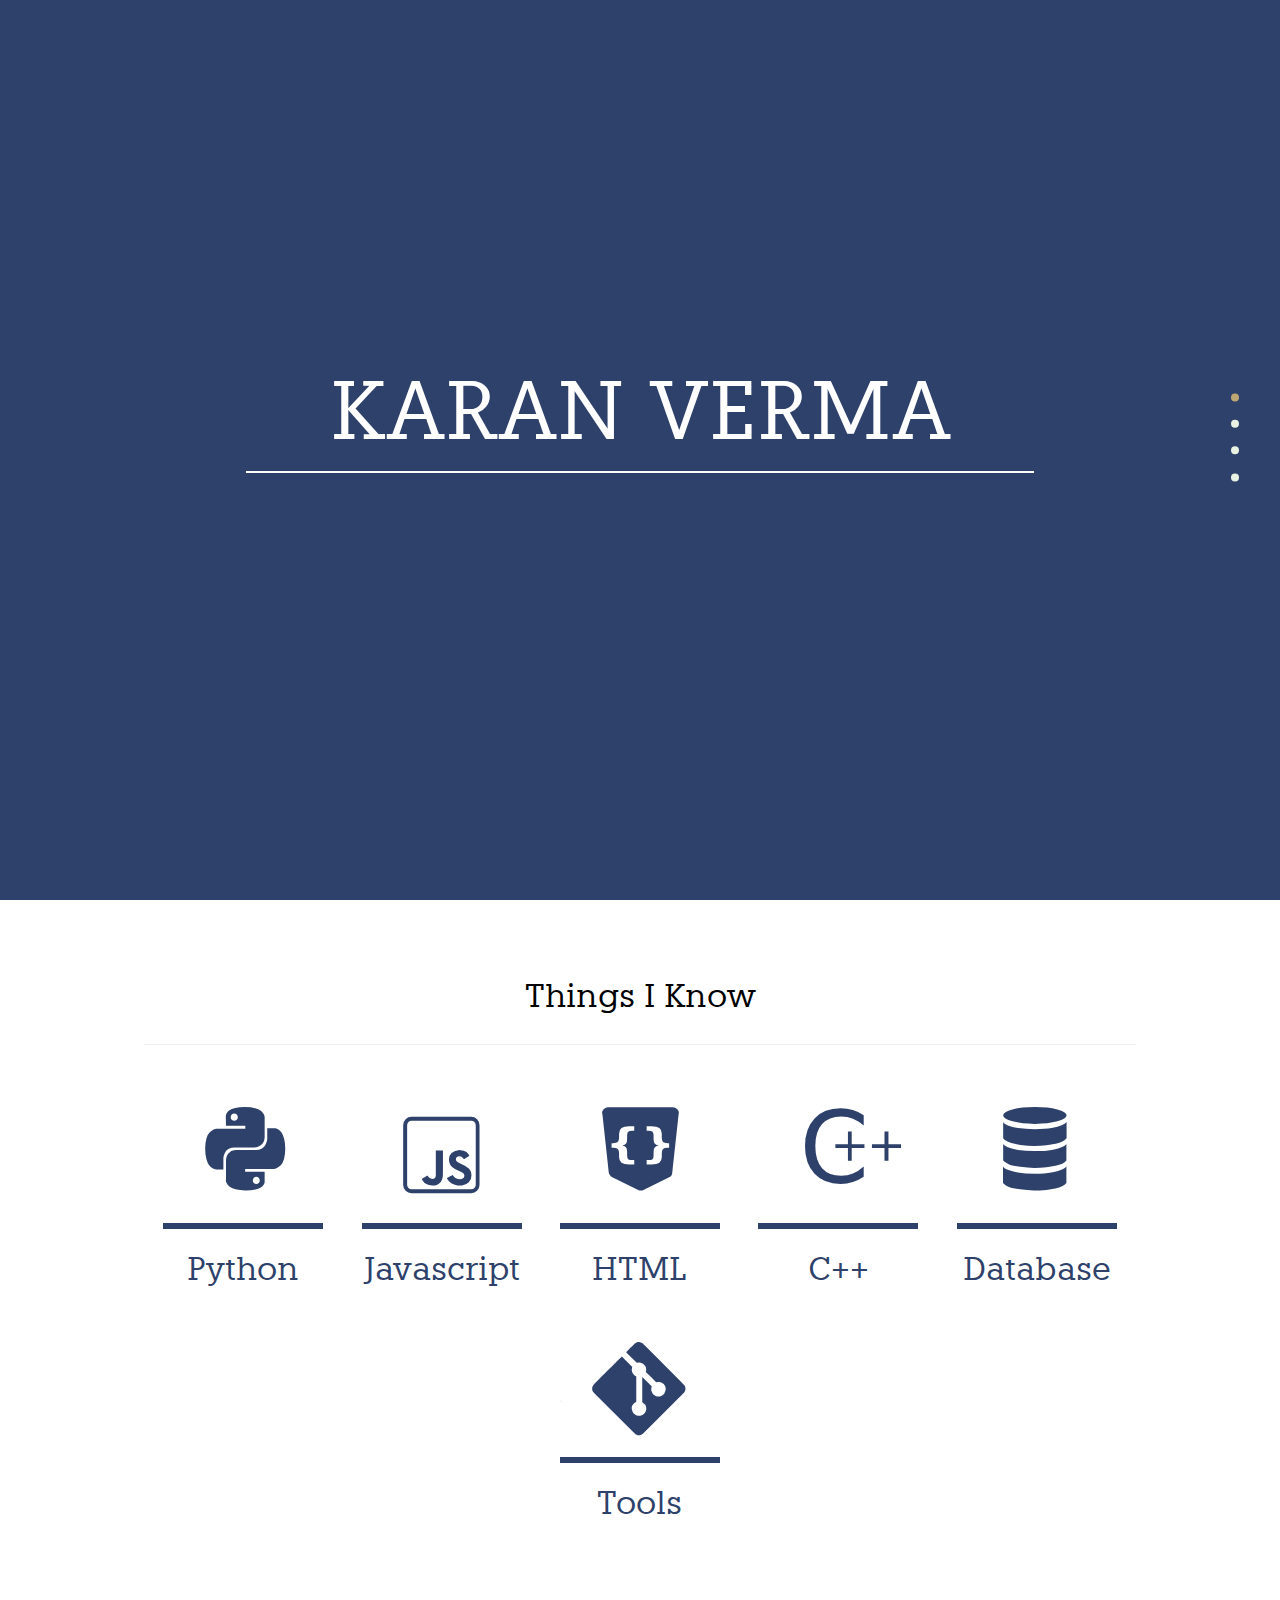
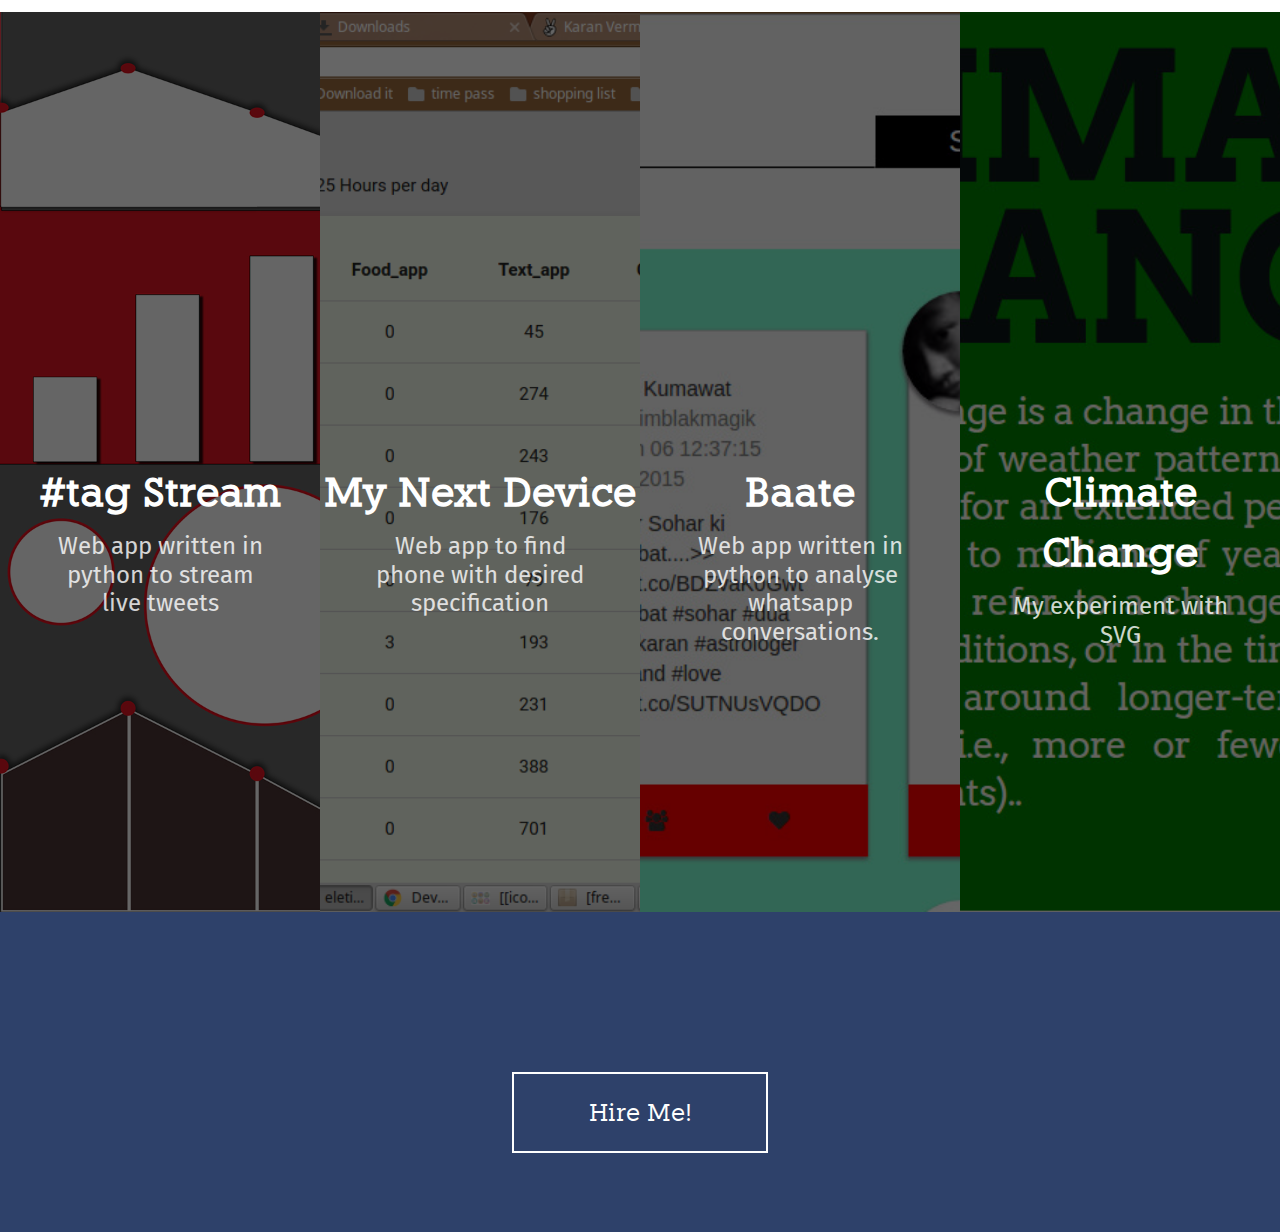
<file: partials/index.html>
<!doctype html>
<html lang="en" class="no-js">
<head>
	<meta charset="UTF-8">
	<meta name="viewport" content="width=device-width, initial-scale=1">
<link href="https://fonts.googleapis.com/css?family=Alegreya+Sans+SC:100i|Alegreya+Sans:300|Fira+Sans:300i|Lato:300i|Quicksand:300|Raleway:200,200i|Source+Sans+Pro:200" rel="stylesheet">
	<link href='https://fonts.googleapis.com/css?family=Open+Sans:300,700,400' rel='stylesheet' type='text/css'>
	<link rel="stylesheet" type="text/css" href="css/font-mfizz.css">
	<link rel="stylesheet" href="css/reset.css"> <!-- CSS reset -->
	<link rel="stylesheet" href="css/style_new.css"> <!-- Resource style -->
	<script src="js/modernizr.js"></script> <!-- Modernizr -->
  	
	<title>Karanverma.me</title>
</head>
<body>
<nav class="cd-vertical-nav">
	<ul>
		<li><a href="#section1" class="active"><span class="label">Me</span></a></li>
		<li><a href="#section2"><span class="label">Skills</span></a></li>
		<li><a href="#section3"><span class="label">Project</span></a></li>
		<li><a href="#section4"><span class="label">Hire Me!</span></a></li>
	</ul>
</nav><!-- .cd-vertical-nav -->

<button class="cd-nav-trigger cd-image-replace">Open navigation<span aria-hidden="true"></span></button>

<section class="cd-intro cd-section " id="section1" >
	<div class="cd-intro-content mask">
		<h1 data-content="KARAN VERMA"><span>KARAN VERMA</span></h1>
		<div class="action-wrapper">
			<p>
			Hacker, Designer, Gamer, Rider
			<!-- 	<a href="#0" class="cd-btn main-action">Get started</a>
				<a href="#0" class="cd-btn">Learn More</a> -->

			</p>
		</div>
	</div>
</section>

<div class="main cd-section" id="section2" >
<div class ="section_title">Things I Know</div>
				<ul class="cbp-ig-grid">
					<li>
						<a href="#">
							<i class="cbp-ig-icon icon-python"></i>
							<h3 class="cbp-ig-title">Python</h3>
							<span class="cbp-ig-category">Flask/OpenCV</span>
						</a>
					</li>
					<li>
						<a href="#">
							<i class="cbp-ig-icon icon-javascript"></i>
							<h3 class="cbp-ig-title">Javascript</h3>
							<span class="cbp-ig-category">AngularJS</span>
						</a>
					</li>
					<li>
						<a href="#">
							<i class="cbp-ig-icon icon-css"></i>
							<h3 class="cbp-ig-title">HTML</h3>
							<span class="cbp-ig-category">Bootstrap/SASS</span>
						</a>
					</li>
					<li>
						<a href="#">
							<i class="cbp-ig-icon icon-cplusplus"></i>
							<h3 class="cbp-ig-title">C++</h3>
							<span class="cbp-ig-category">STL</span>
						</a>
					</li>
					<li>
						<a href="#">
							<i class="cbp-ig-icon icon-database"></i>
							<h3 class="cbp-ig-title">Database</h3>
							<span class="cbp-ig-category">Mysql</span>
						</a>
					</li>
					<li>
						<a href="#">
							<i class="cbp-ig-icon icon-git"></i>
							<h3 class="cbp-ig-title">Tools</h3>
							<span class="cbp-ig-category">Git/Github/Grunt</span>
						</a>
					</li>
									
				</ul>
			</div>
		


	
	<div class="cd-projects-container cd-section" id="section3" >
	<a class="cd-nav-trigger cd-text-replace" href="#primary-nav"><span aria-hidden="true" class="cd-icon"></span></a>
		<ul class="cd-projects-previews">
					<li>
				<a href="#0">
				<div class = "fade_effect"></div>
					<div class="cd-project-title">
						<h2>#tag Stream</h2>
						<p>Web app written in python to stream live tweets</p>
					</div>
				</a>
			</li>
						<li>
				<a href="#0">
				<div class = "fade_effect"></div>
					<div class="cd-project-title">
						<h2>My Next Device</h2>
						<p>Web app to find phone with desired specification</p>
					</div>
				</a>
			</li>
			<li>
				<a href="#0">
				<div class = "fade_effect"></div>
					<div class="cd-project-title">
						<h2>Baate</h2>
						<p>Web app written in python to analyse whatsapp conversations.</p>
					</div>
				</a>
			</li>


			

			<li>
				<a href="#0">
				<div class = "fade_effect"></div>
					<div class="cd-project-title">
						<h2>Climate Change</h2>
						<p>My experiment with SVG</p>
					</div>
				</a>
			</li>
			
		</ul> <!-- .cd-projects-previews -->

		<ul class="cd-projects">
			<li>
				<div class="preview-image">
				<div class = "fade_effect"></div>
					<div class="cd-project-title">
						<h2>#tag Stream</h2>
						<p>Web app written in python to stream live tweets</p>
					</div> 

				</div>
				<!-- <div class ="scroll_view"></div> -->
				<div class="cd-project-info">
					<p>
						Idea behind the app was to show real time tweets using twitter stream API for given hashtag.<br>
						Reason behind building app was to get confortable with websocket and it's implimentation... <br>
						ps this shit is fast! :P
					</p>
				</div> <!-- .cd-project-info -->
			</li>

			<li>
				<div class="preview-image">
				<div class = "fade_effect"></div>
					<div class="cd-project-title">
						<h2>My Next Device</h2>
						<p>Web app to find phone with desired specification</p>
					</div> 
				</div>

				<div class="cd-project-info">
					<p>
						Idea behind this project was to make phone search easy and fast.
						</br>
						Reason behind building this project was to learn and impliment scraping using python scrapy frame work at scale.
						</br>
						ps. this thing is build using angular.
					</p>
				</div> <!-- .cd-project-info -->
			</li>

			<li>
				<div class="preview-image">
				<div class = "fade_effect"></div>
					<div class="cd-project-title">
						<h2>Baate</h2>
						<p>Web app written in python to analyse whatsapp conversations.</p>
					</div> 
				</div>

				<div class="cd-project-info">
					<p>
						idea behind this project was to build analytics for whatsapp conversation.<br>
						reason behind was to get better in python design pattern and regex.
						<br>
						ps. this thing can do some serious calculations.

					</p>
				</div> <!-- .cd-project-info -->
			</li>

			<li>
				<div class="preview-image">
				<div class = "fade_effect"></div>
					<div class="cd-project-title">
						<h2>Climate Change</h2>
						<p>My experiment with SVG</p>
					</div> 
				</div>

				<div class="cd-project-info">
					<p>
						Ideas is to show how much we screwed this planet<br>
						Reson behind building this project was to get confidence in svg and svg-masking.
						<br> 
						ps. this is WIP.
					</p>
				</div> <!-- .cd-project-info -->
			</li>
		</ul> <!-- .cd-projects -->

		<button class="scroll cd-text-replace"></button>
	</div> <!-- .cd-project-container -->
	<!-- hire me section -->
	<div class = "hire_me cd-section" id = "section4">
		<a href= "https://in.linkedin.com/in/karanisverma" target= "_blank" ><button >Hire Me!</button></a>
	</div>

				
<script src="js/jquery-2.1.4.js"></script>
<script src="js/main_menu.js"></script>
<script src="js/main.js"></script> <!-- Resource jQuery -->
<script type="text/javascript">
	$.fn.scrollView = function () {
    return this.each(function () {
        $('html, body').animate({
            scrollTop: $(this).offset().top
        }, 1000);
    });
}

$(".scroll").click(function(){
	
	var scrollval = $('.cd-project-info').position().top;
	console.log(scrollval);
	$('.selected.content-visible').animate({
    scrollTop: scrollval
},1500);
})

$(".cd-projects-previews").on('click',function(Events) {
	$("html").css('overflow','hidden');
	$(".cd-projects > li.selected").css('overflow','auto');
	$(this).scrollView();
	// body...
})
$(".cd-nav-trigger").on('click', function(Events){
	$("html").css('overflow','auto');
	$(".cd-projects > li.selected").css('overflow','hidden');
})
</script>
</body>
</html>
</file>
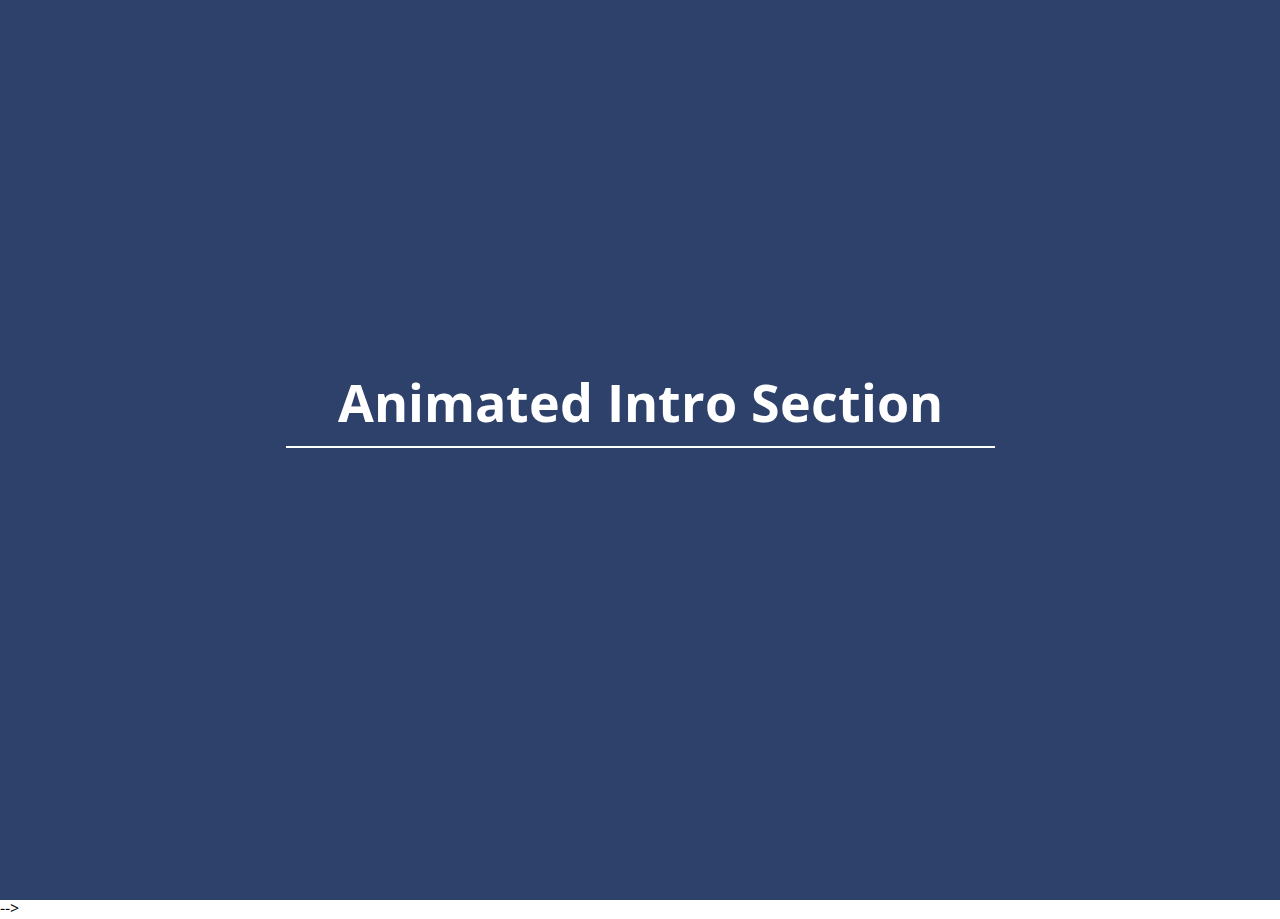
<file: mask.html>
<!doctype html>
<html lang="en" class="no-js">
<head>
	<meta charset="UTF-8">
	<meta name="viewport" content="width=device-width, initial-scale=1">

	<link href='https://fonts.googleapis.com/css?family=Open+Sans:300,700,400' rel='stylesheet' type='text/css'>

	<link rel="stylesheet" href="css/reset.css"> <!-- CSS reset -->
	<link rel="stylesheet" href="css/style.css"> <!-- Resource style -->
	<script src="js/modernizr.js"></script> <!-- Modernizr -->
  	
	<title>Mask - Animated Intro Section | CodyHouse</title>
</head>
<body>
<section class="cd-intro">
	<div class="cd-intro-content mask">
		<h1 data-content="Animated Intro Section"><span>Animated Intro Section</span></h1>
		<div class="action-wrapper">
			<p>
				<a href="#0" class="cd-btn main-action">Get started</a>
				<a href="#0" class="cd-btn">Learn More</a>
			</p>
		</div>
	</div>
</section>
	
<!-- <script src="js/jquery-2.1.4.js"></script> -->
<!-- <script src="js/main.js"></script> <!-- Resource jQuery --> -->
</body>
</html>
</file>
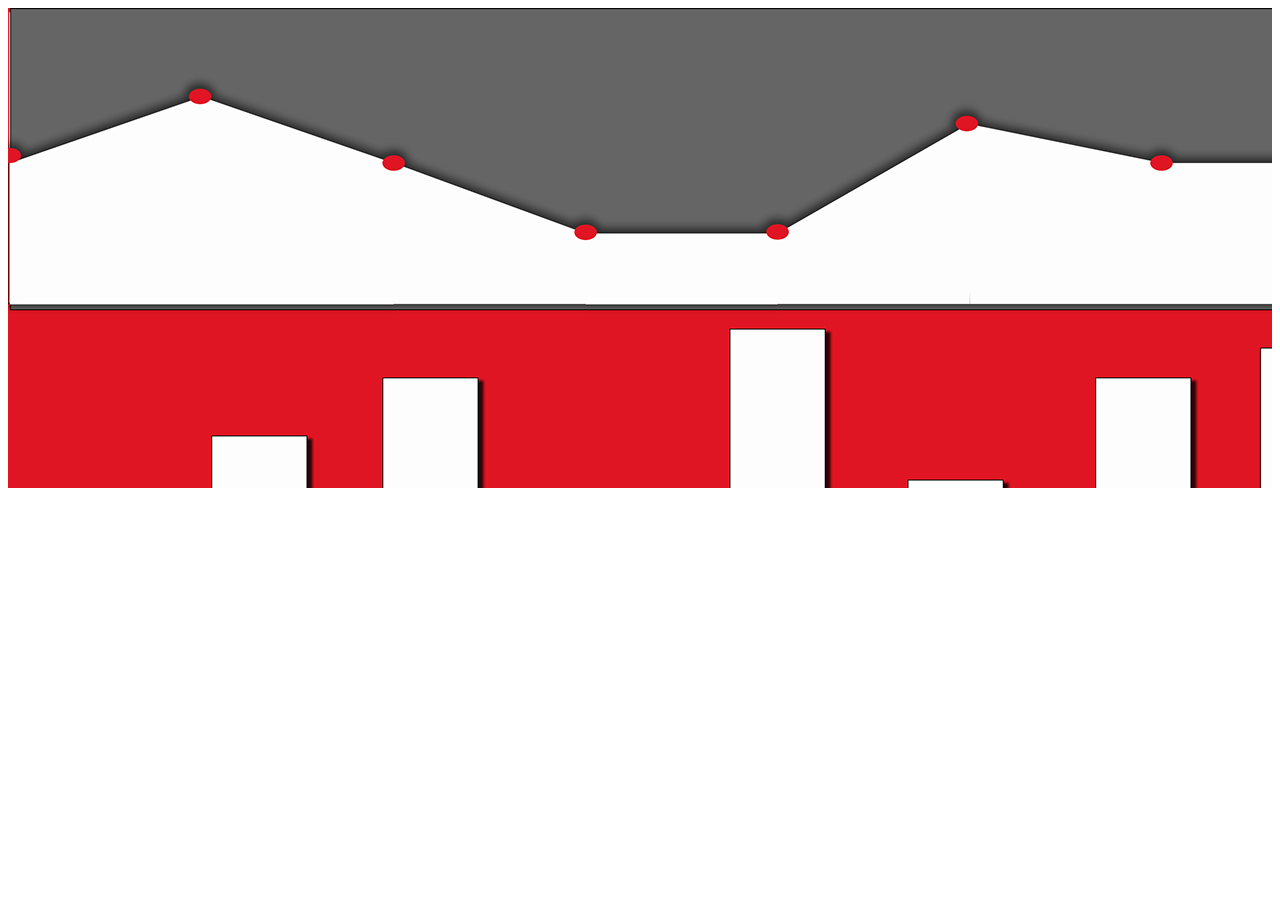
<file: background/background_test.html>
<!DOCTYPE html>
<html>
<head>
	<title></title>
	<style type="text/css">
	body{
		height: 30em;
	}
		.background_img{
			height: 100%;
			width: 100%;
			background: url('img-1.jpg');
		}
	</style>
</head>
<body>
<div class ="background_img"></div>
</body>
<script src="jquery-2.1.4.js"></script>
<script type="text/javascript">
	$(document).ready(function(){
		var isFirefox = typeof InstallTrigger !== 'undefined';
		if(isFirefox){
		$('.background_img').css('background', 'url(img-2.jpg)');
	}
	});
</script>
</html>
</file>
<file: partials/css/font-mfizz.css>
/*!
 * Font Mfizz 2.3.0-SNAPSHOT
 * Copyright 2013-2016 Fizzed, Inc.
 * MIT License
 *
 * Project: http://fizzed.com/oss/font-mfizz
 *
 * The font designed for technology and software geeks representing programming
 * languages, operating systems, software engineering, and technology.
 *
 * Fizzed, Inc.
 * Web: http://fizzed.com/
 * Twitter: http://twitter.com/fizzed_inc
 */

@font-face {
  font-family: "FontMfizz";
  src: url("./font-mfizz.eot");
  src: url("./font-mfizz.eot?#iefix") format("embedded-opentype"),
       url("./font-mfizz.woff") format("woff"),
       url("./font-mfizz.ttf") format("truetype"),
       url("./font-mfizz.svg#font-mfizz") format("svg");
  font-weight: normal;
  font-style: normal;
}

@media screen and (-webkit-min-device-pixel-ratio:0) {
  @font-face {
    font-family: "FontMfizz";
    src: url("./font-mfizz.svg#font-mfizz") format("svg");
  }
}

[data-icon]:before { content: attr(data-icon); }

[data-icon]:before,
.icon-3dprint:before,
.icon-angular:before,
.icon-antenna:before,
.icon-apache:before,
.icon-archlinux:before,
.icon-aws:before,
.icon-blackberry:before,
.icon-bomb:before,
.icon-c:before,
.icon-cassandra:before,
.icon-centos:before,
.icon-clojure:before,
.icon-coffee-bean:before,
.icon-cplusplus:before,
.icon-csharp:before,
.icon-css:before,
.icon-database:before,
.icon-database-alt:before,
.icon-database-alt2:before,
.icon-debian:before,
.icon-docker:before,
.icon-dreamhost:before,
.icon-elixir:before,
.icon-erlang:before,
.icon-exherbo:before,
.icon-fedora:before,
.icon-fire-alt:before,
.icon-freebsd:before,
.icon-gentoo:before,
.icon-ghost:before,
.icon-git:before,
.icon-gnome:before,
.icon-google:before,
.icon-google-alt:before,
.icon-google-code:before,
.icon-google-developers:before,
.icon-gradle:before,
.icon-grails:before,
.icon-grails-alt:before,
.icon-grunt:before,
.icon-hadoop:before,
.icon-haskell:before,
.icon-heroku:before,
.icon-html:before,
.icon-iphone:before,
.icon-java:before,
.icon-java-bold:before,
.icon-java-duke:before,
.icon-javascript:before,
.icon-javascript-alt:before,
.icon-jetty:before,
.icon-kde:before,
.icon-laravel:before,
.icon-line-graph:before,
.icon-linux-mint:before,
.icon-looking:before,
.icon-mariadb:before,
.icon-maven:before,
.icon-microscope:before,
.icon-mobile-device:before,
.icon-mobile-phone-alt:before,
.icon-mobile-phone-broadcast:before,
.icon-mongodb:before,
.icon-mssql:before,
.icon-mysql:before,
.icon-mysql-alt:before,
.icon-netbsd:before,
.icon-nginx:before,
.icon-nginx-alt:before,
.icon-nginx-alt2:before,
.icon-nodejs:before,
.icon-objc:before,
.icon-oracle:before,
.icon-oracle-alt:before,
.icon-osx:before,
.icon-perl:before,
.icon-phone-alt:before,
.icon-phone-gap:before,
.icon-phone-retro:before,
.icon-php:before,
.icon-php-alt:before,
.icon-playframework:before,
.icon-playframework-alt:before,
.icon-plone:before,
.icon-postgres:before,
.icon-postgres-alt:before,
.icon-python:before,
.icon-raspberrypi:before,
.icon-redhat:before,
.icon-redis:before,
.icon-ruby:before,
.icon-ruby-on-rails:before,
.icon-ruby-on-rails-alt:before,
.icon-satellite:before,
.icon-scala:before,
.icon-scala-alt:before,
.icon-script:before,
.icon-script-alt:before,
.icon-shell:before,
.icon-solaris:before,
.icon-splatter:before,
.icon-spring:before,
.icon-suse:before,
.icon-svg:before,
.icon-symfony:before,
.icon-tomcat:before,
.icon-ubuntu:before,
.icon-wireless:before,
.icon-wordpress:before {
  display: inline-block;
  font-family: "FontMfizz";
  font-style: normal;
  font-weight: normal;
  font-variant: normal;
  line-height: 1;
  text-decoration: inherit;
  text-rendering: optimizeLegibility;
  text-transform: none;
  -moz-osx-font-smoothing: grayscale;
  -webkit-font-smoothing: antialiased;
  font-smoothing: antialiased;
}

.icon-3dprint:before { content: "\f100"; }
.icon-angular:before { content: "\f101"; }
.icon-antenna:before { content: "\f102"; }
.icon-apache:before { content: "\f103"; }
.icon-archlinux:before { content: "\f104"; }
.icon-aws:before { content: "\f105"; }
.icon-blackberry:before { content: "\f106"; }
.icon-bomb:before { content: "\f107"; }
.icon-c:before { content: "\f108"; }
.icon-cassandra:before { content: "\f109"; }
.icon-centos:before { content: "\f10a"; }
.icon-clojure:before { content: "\f10b"; }
.icon-coffee-bean:before { content: "\f10c"; }
.icon-cplusplus:before { content: "\f10d"; }
.icon-csharp:before { content: "\f10e"; }
.icon-css:before { content: "\f10f"; }
.icon-database:before { content: "\f110"; }
.icon-database-alt:before { content: "\f111"; }
.icon-database-alt2:before { content: "\f112"; }
.icon-debian:before { content: "\f113"; }
.icon-docker:before { content: "\f114"; }
.icon-dreamhost:before { content: "\f115"; }
.icon-elixir:before { content: "\f116"; }
.icon-erlang:before { content: "\f117"; }
.icon-exherbo:before { content: "\f118"; }
.icon-fedora:before { content: "\f119"; }
.icon-fire-alt:before { content: "\f11a"; }
.icon-freebsd:before { content: "\f11b"; }
.icon-gentoo:before { content: "\f11c"; }
.icon-ghost:before { content: "\f11d"; }
.icon-git:before { content: "\f11e"; }
.icon-gnome:before { content: "\f11f"; }
.icon-google:before { content: "\f120"; }
.icon-google-alt:before { content: "\f121"; }
.icon-google-code:before { content: "\f122"; }
.icon-google-developers:before { content: "\f123"; }
.icon-gradle:before { content: "\f124"; }
.icon-grails:before { content: "\f125"; }
.icon-grails-alt:before { content: "\f126"; }
.icon-grunt:before { content: "\f127"; }
.icon-hadoop:before { content: "\f128"; }
.icon-haskell:before { content: "\f129"; }
.icon-heroku:before { content: "\f12a"; }
.icon-html:before { content: "\f12b"; }
.icon-iphone:before { content: "\f12c"; }
.icon-java:before { content: "\f12d"; }
.icon-java-bold:before { content: "\f12e"; }
.icon-java-duke:before { content: "\f12f"; }
.icon-javascript:before { content: "\f130"; }
.icon-javascript-alt:before { content: "\f131"; }
.icon-jetty:before { content: "\f132"; }
.icon-kde:before { content: "\f133"; }
.icon-laravel:before { content: "\f134"; }
.icon-line-graph:before { content: "\f135"; }
.icon-linux-mint:before { content: "\f136"; }
.icon-looking:before { content: "\f137"; }
.icon-mariadb:before { content: "\f138"; }
.icon-maven:before { content: "\f139"; }
.icon-microscope:before { content: "\f13a"; }
.icon-mobile-device:before { content: "\f13b"; }
.icon-mobile-phone-alt:before { content: "\f13c"; }
.icon-mobile-phone-broadcast:before { content: "\f13d"; }
.icon-mongodb:before { content: "\f13e"; }
.icon-mssql:before { content: "\f13f"; }
.icon-mysql:before { content: "\f140"; }
.icon-mysql-alt:before { content: "\f141"; }
.icon-netbsd:before { content: "\f142"; }
.icon-nginx:before { content: "\f143"; }
.icon-nginx-alt:before { content: "\f144"; }
.icon-nginx-alt2:before { content: "\f145"; }
.icon-nodejs:before { content: "\f146"; }
.icon-objc:before { content: "\f147"; }
.icon-oracle:before { content: "\f148"; }
.icon-oracle-alt:before { content: "\f149"; }
.icon-osx:before { content: "\f14a"; }
.icon-perl:before { content: "\f14b"; }
.icon-phone-alt:before { content: "\f14c"; }
.icon-phone-gap:before { content: "\f14d"; }
.icon-phone-retro:before { content: "\f14e"; }
.icon-php:before { content: "\f14f"; }
.icon-php-alt:before { content: "\f150"; }
.icon-playframework:before { content: "\f151"; }
.icon-playframework-alt:before { content: "\f152"; }
.icon-plone:before { content: "\f153"; }
.icon-postgres:before { content: "\f154"; }
.icon-postgres-alt:before { content: "\f155"; }
.icon-python:before { content: "\f156"; }
.icon-raspberrypi:before { content: "\f157"; }
.icon-redhat:before { content: "\f158"; }
.icon-redis:before { content: "\f159"; }
.icon-ruby:before { content: "\f15a"; }
.icon-ruby-on-rails:before { content: "\f15b"; }
.icon-ruby-on-rails-alt:before { content: "\f15c"; }
.icon-satellite:before { content: "\f15d"; }
.icon-scala:before { content: "\f15e"; }
.icon-scala-alt:before { content: "\f15f"; }
.icon-script:before { content: "\f160"; }
.icon-script-alt:before { content: "\f161"; }
.icon-shell:before { content: "\f162"; }
.icon-solaris:before { content: "\f163"; }
.icon-splatter:before { content: "\f164"; }
.icon-spring:before { content: "\f165"; }
.icon-suse:before { content: "\f166"; }
.icon-svg:before { content: "\f167"; }
.icon-symfony:before { content: "\f168"; }
.icon-tomcat:before { content: "\f169"; }
.icon-ubuntu:before { content: "\f16a"; }
.icon-wireless:before { content: "\f16b"; }
.icon-wordpress:before { content: "\f16c"; }
</file>
<file: partials/css/style_new.css>
/*Font-Face */
/*
font-family: 'Source Sans Pro', sans-serif;
font-family: 'Raleway', sans-serif;
font-family: 'Alegreya Sans', sans-serif;
font-family: 'Quicksand', sans-serif;
font-family: 'Fira Sans', sans-serif;
font-family: 'Lato', sans-serif;
font-family: 'Alegreya Sans SC', sans-serif;*/
@font-face {
    font-family: 'knileregular';
    src: url('../font/knile-regular-webfont.eot');
    src: url('../font/knile-regular-webfont.eot?#iefix') format('embedded-opentype'),
         url('../font/knile-regular-webfont.woff2') format('woff2'),
         url('../font/knile-regular-webfont.woff') format('woff'),
         url('../font/knile-regular-webfont.ttf') format('truetype'),
         url('../font/knile-regular-webfont.svg#knileregular') format('svg');
    font-weight: normal;
    font-style: normal;

}
@font-face {
    font-family: 'pease_sans';
    src: url('../font/PeaceSans.otf');
    font-weight: normal;
    font-style: normal;
}
@font-face {
    font-family: 'bnl';
    src: url('../font/bnl.otf');
    font-weight: normal;
    font-style: normal;
}
@font-face {
    font-family: 'bnl_light';
    src: url('../font/bnl_light.otf');
    font-weight: normal;
    font-style: normal;
}
@font-face {
    font-family: 'bnl_bold';
    src: url('../font/bnl_bold.otf');
    font-weight: normal;
    font-style: normal;
}
@font-face {
    font-family: 'nl';
    src: url('../font/nl.otf');
    font-weight: normal;
    font-style: normal;
}
@font-face {
    font-family: 'nb';
    src: url('../font/nb.otf');
    font-weight: normal;
    font-style: normal;
}
@font-face {
    font-family: 'nm';
    src: url('../font/nm.otf');
    font-weight: normal;
    font-style: normal;
}


  body{
        font-family: 'knileregular';
        background: #FAFAFA;
              }

/* -------------------------------- 

Primary style

-------------------------------- */
*, *::after, *::before {
  box-sizing: border-box;
}

html {
  font-size: 62.5%;
}

body {
  font-size: 1.6rem;
  font-family: "Open Sans", sans-serif;
  color: #040404;
  background-color: #ffffff;
}

a {
  color: #2e416a;
  text-decoration: none;
}

/* -------------------------------- 

General Style

-------------------------------- */
.cd-intro {
  position: relative;
  height: 100vh;
  width: 100%;
  /* vertically align its content */
  display: table;
  background: #2e416a;
  overflow: hidden;
}

.cd-intro-content {
  /* vertically align inside its parent */
  display: table-cell;
  vertical-align: middle;
  text-align: center;
  padding: 0 5%;
  background: #2e416a;
  -webkit-font-smoothing: antialiased;
  -moz-osx-font-smoothing: grayscale;
}
.cd-intro-content h1 {
  font-size: 2.4rem;
  color: #ffffff;
}
.cd-intro-content p {
  font-size: 1.4rem;
  font-weight: 700;
  line-height: 1.4;
  margin: 1em 0;
  color: #6d7a97;
}
.cd-intro-content .action-wrapper {
  display: inline-block;
}
.cd-intro-content .action-wrapper::after {
  clear: both;
  content: "";
  display: table;
}
.cd-intro-content .action-wrapper > * {
  float: left;
}

.cd-btn {
  display: inline-block;
  padding: 1.2em 1.4em;
  font-size: 1.3rem;
  color: #ffffff;
  text-transform: uppercase;
  font-weight: bold;
  letter-spacing: 1px;
  background-color: #202e4a;
  border-radius: .25em;
  margin-right: 1.5em;
}
.cd-btn:nth-of-type(2) {
  margin-right: 0;
}
.cd-btn.main-action {
  background-color: #fb5e58;
}
@media only screen and (min-width: 480px) {
  .cd-btn {
    padding: 1.2em 1.6em;
  }
}
@media only screen and (min-width: 768px) {
  .cd-btn {
    padding: 1.4em 1.8em;
  }
}

.cd-intro-content h1,
.cd-intro-content h1 span,
.cd-intro-content p,
.cd-intro-content .cd-btn {
  opacity: 0;
  -webkit-animation-duration: 0.8s;
  -moz-animation-duration: 0.8s;
  animation-duration: 0.8s;
  -webkit-animation-delay: 0.3s;
  -moz-animation-delay: 0.3s;
  animation-delay: 0.3s;
  -webkit-animation-fill-mode: forwards;
  -moz-animation-fill-mode: forwards;
  animation-fill-mode: forwards;
}
.no-cssanimations .cd-intro-content h1, .no-cssanimations
.cd-intro-content h1 span, .no-cssanimations
.cd-intro-content p, .no-cssanimations
.cd-intro-content .cd-btn {
  opacity: 1;
}

/*project section*/
/* -------------------------------- 

Reveal

-------------------------------- */
.reveal.cd-intro-content h1 {
  position: relative;
  /* overwrite default style */
  opacity: 1;
  font-weight: 700;
  /* <h1> text is not visible - it is used only as a container for the ::after element */
  color: transparent;
  overflow: hidden;
}
.reveal.cd-intro-content h1::after {
  /* this is the animated text */
  content: attr(data-content);
  position: absolute;
  top: 0;
  left: 0;
  height: 100%;
  width: 100%;
  color: black;
  opacity: 0;
  -webkit-animation-name: cd-reveal-up;
  -moz-animation-name: cd-reveal-up;
  animation-name: cd-reveal-up;
  -webkit-animation-fill-mode: forwards;
  -moz-animation-fill-mode: forwards;
  animation-fill-mode: forwards;
}
.no-cssanimations .reveal.cd-intro-content h1::after {
  opacity: 1;
}
@media only screen and (min-width: 768px) {
  .reveal.cd-intro-content h1 {
    -webkit-transform: translateY(5px);
    -moz-transform: translateY(5px);
    -ms-transform: translateY(5px);
    -o-transform: translateY(5px);
    transform: translateY(5px);
  }
}

.reveal.cd-intro-content p {
  position: relative;
  margin: 0;
  padding: 1em;
  background-color: #202e4a;
  -webkit-animation-name: cd-reveal-down;
  -moz-animation-name: cd-reveal-down;
  animation-name: cd-reveal-down;
}
@media only screen and (min-width: 1170px) {
  .reveal.cd-intro-content p {
    padding: 1em 1.6em;
  }
}

.reveal.cd-intro-content h1::after,
.reveal.cd-intro-content p {
  -webkit-animation-duration: 0.4s;
  -moz-animation-duration: 0.4s;
  animation-duration: 0.4s;
  -webkit-animation-delay: 0.7s;
  -moz-animation-delay: 0.7s;
  animation-delay: 0.7s;
}

.reveal.cd-intro-content .action-wrapper {
  position: relative;
  overflow: hidden;
}
.reveal.cd-intro-content .action-wrapper::before {
  /* this is the loading bar */
  content: '';
  position: absolute;
  top: 0;
  left: 0;
  height: 3px;
  width: 100%;
  background-color: #202e4a;
  -webkit-animation: cd-loading 0.4s 0.3s backwards;
  -moz-animation: cd-loading 0.4s 0.3s backwards;
  animation: cd-loading 0.4s 0.3s backwards;
}
.reveal.cd-intro-content .action-wrapper .cd-btn {
  display: block;
  opacity: 1;
  max-width: 200px;
  margin: 1em auto 0;
}
@media only screen and (min-width: 768px) {
  .reveal.cd-intro-content .action-wrapper .cd-btn {
    display: inline-block;
    margin: 0 0 0 1em;
  }
}

@-webkit-keyframes cd-reveal-up {
  0% {
    opacity: 1;
    -webkit-transform: translateY(100%);
  }
  100% {
    opacity: 1;
    -webkit-transform: translateY(0);
  }
}
@-moz-keyframes cd-reveal-up {
  0% {
    opacity: 1;
    -moz-transform: translateY(100%);
  }
  100% {
    opacity: 1;
    -moz-transform: translateY(0);
  }
}
@keyframes cd-reveal-up {
  0% {
    opacity: 1;
    -webkit-transform: translateY(100%);
    -moz-transform: translateY(100%);
    -ms-transform: translateY(100%);
    -o-transform: translateY(100%);
    transform: translateY(100%);
  }
  100% {
    opacity: 1;
    -webkit-transform: translateY(0);
    -moz-transform: translateY(0);
    -ms-transform: translateY(0);
    -o-transform: translateY(0);
    transform: translateY(0);
  }
}
@-webkit-keyframes cd-reveal-down {
  0% {
    opacity: 1;
    -webkit-transform: translateY(-100%);
  }
  100% {
    opacity: 1;
    -webkit-transform: translateY(0);
  }
}
@-moz-keyframes cd-reveal-down {
  0% {
    opacity: 1;
    -moz-transform: translateY(-100%);
  }
  100% {
    opacity: 1;
    -moz-transform: translateY(0);
  }
}
@keyframes cd-reveal-down {
  0% {
    opacity: 1;
    -webkit-transform: translateY(-100%);
    -moz-transform: translateY(-100%);
    -ms-transform: translateY(-100%);
    -o-transform: translateY(-100%);
    transform: translateY(-100%);
  }
  100% {
    opacity: 1;
    -webkit-transform: translateY(0);
    -moz-transform: translateY(0);
    -ms-transform: translateY(0);
    -o-transform: translateY(0);
    transform: translateY(0);
  }
}
@-webkit-keyframes cd-loading {
  0% {
    -webkit-transform: scaleX(0);
  }
  100% {
    -webkit-transform: scaleX(1);
  }
}
@-moz-keyframes cd-loading {
  0% {
    -moz-transform: scaleX(0);
  }
  100% {
    -moz-transform: scaleX(1);
  }
}
@keyframes cd-loading {
  0% {
    -webkit-transform: scaleX(0);
    -moz-transform: scaleX(0);
    -ms-transform: scaleX(0);
    -o-transform: scaleX(0);
    transform: scaleX(0);
  }
  100% {
    -webkit-transform: scaleX(1);
    -moz-transform: scaleX(1);
    -ms-transform: scaleX(1);
    -o-transform: scaleX(1);
    transform: scaleX(1);
  }
}

/* -------------------------------- 

Mask

-------------------------------- */
.mask.cd-intro-content h1 {
  position: relative;
  padding-bottom: 10px;
  /* overwrite default style */
  opacity: 1;
  /*font-weight: 700;*/
  /* <h1> text is not visible - it is used only as a container for the ::after element */
  color: transparent;
  overflow: hidden;
  font-family: knileregular;
  font-weight: 300;
}
.mask.cd-intro-content h1::after {
  /* this is the animated text */
  content: attr(data-content);
  position: absolute;
  top: 0;
  left: 0;
  height: 100%;
  width: 100%;
  color: white;
  -webkit-animation-name: cd-reveal-up;
  -moz-animation-name: cd-reveal-up;
  animation-name: cd-reveal-up;
  -webkit-animation-fill-mode: backwards;
  -moz-animation-fill-mode: backwards;
  animation-fill-mode: backwards;
}
.mask.cd-intro-content h1 span {
  position: relative;
  display: inline-block;
  opacity: 1;
}
.mask.cd-intro-content h1 span::before {
  /* this is the loading bar */
  content: '';
  position: absolute;
  top: calc(100% + 8px);
  left: -1em;
  height: 2px;
  width: calc(100% + 2em);
  background-color: #ffffff;
  -webkit-animation: cd-loading-mask 1s 0.3s both;
  -moz-animation: cd-loading-mask 1s 0.3s both;
  animation: cd-loading-mask 1s 0.3s both;
}
@media only screen and (min-width: 768px) {
  .mask.cd-intro-content h1 {
    padding-bottom: 20px;
  }
  .mask.cd-intro-content h1 span::before {
    top: calc(100% + 18px);
  }
}

.mask.cd-intro-content p {
  position: relative;
  font-family: knileregular;
  margin: 0;
  padding: 10px 0 0;
  -webkit-animation-name: cd-reveal-down;
  -moz-animation-name: cd-reveal-down;
  animation-name: cd-reveal-down;
}
@media only screen and (min-width: 768px) {
  .mask.cd-intro-content p {
    padding-top: 20px;
  }
}

.mask.cd-intro-content h1::after,
.mask.cd-intro-content p {
  -webkit-animation-duration: 0.4s;
  -moz-animation-duration: 0.4s;
  animation-duration: 0.4s;
  -webkit-animation-delay: 0.7s;
  -moz-animation-delay: 0.7s;
  animation-delay: 0.7s;
}

.mask.cd-intro-content .action-wrapper {
  overflow: hidden;
}
.mask.cd-intro-content .action-wrapper .cd-btn {
  opacity: 1;
  margin: 0 0 0 1.5em;
}
.mask.cd-intro-content .action-wrapper .cd-btn:first-of-type {
  margin-left: 0;
}

@-webkit-keyframes cd-loading-mask {
  0%, 100% {
    -webkit-transform: scaleX(0);
  }
  40%, 60% {
    -webkit-transform: scaleX(1);
  }
}
@-moz-keyframes cd-loading-mask {
  0%, 100% {
    -moz-transform: scaleX(0);
  }
  40%, 60% {
    -moz-transform: scaleX(1);
  }
}
@keyframes cd-loading-mask {
  0%, 100% {
    -webkit-transform: scaleX(0);
    -moz-transform: scaleX(0);
    -ms-transform: scaleX(0);
    -o-transform: scaleX(0);
    transform: scaleX(0);
  }
  40%, 60% {
    -webkit-transform: scaleX(1);
    -moz-transform: scaleX(1);
    -ms-transform: scaleX(1);
    -o-transform: scaleX(1);
    transform: scaleX(1);
  }
}
/* -------------------------------- 

Menu trigger

-------------------------------- */
.cd-nav-trigger {
  position: fixed;
  z-index: 4;
  top: 24px;
  right: 5%;
  display: none;
  height: 52px;
  width: 52px;
  border-radius: 50%;
  background-color: rgba(0, 0, 0, 0.8);
  -webkit-transition: background 0.2s;
  -moz-transition: background 0.2s;
  transition: background 0.2s;
}
.cd-nav-trigger .cd-icon,
.cd-nav-trigger .cd-icon::before,
.cd-nav-trigger .cd-icon::after {
  /* menu icon created in CSS */
  position: absolute;
  background-color: #ffffff;
  border-radius: 2px;
  /* Force Hardware Acceleration in WebKit */
  -webkit-transform: translateZ(0);
  -moz-transform: translateZ(0);
  -ms-transform: translateZ(0);
  -o-transform: translateZ(0);
  transform: translateZ(0);
  -webkit-backface-visibility: hidden;
  backface-visibility: hidden;
}
.no-touch .cd-nav-trigger:hover {
  background-color: black;
}
.cd-nav-trigger .cd-icon {
  /* middle line of the menu icon */
  display: inline-block;
  width: 18px;
  height: 2px;
  left: 50%;
  top: 50%;
  bottom: auto;
  right: auto;
  -webkit-transform: translateX(-50%) translateY(-50%);
  -moz-transform: translateX(-50%) translateY(-50%);
  -ms-transform: translateX(-50%) translateY(-50%);
  -o-transform: translateX(-50%) translateY(-50%);
  transform: translateX(-50%) translateY(-50%);
  -webkit-transition: -webkit-transform 0.3s, background-color 0.3s;
  -moz-transition: -moz-transform 0.3s, background-color 0.3s;
  transition: transform 0.3s, background-color 0.3s;
}
.cd-nav-trigger .cd-icon::before, .cd-nav-trigger .cd-icon::after {
  /* upper and lower lines of the menu icon */
  content: '';
  top: 0;
  right: 0;
  width: 100%;
  height: 100%;
  -webkit-transition: -webkit-transform 0.3s;
  -moz-transition: -moz-transform 0.3s;
  transition: transform 0.3s;
}
.cd-nav-trigger .cd-icon::before {
  -webkit-transform: translateY(-6px);
  -moz-transform: translateY(-6px);
  -ms-transform: translateY(-6px);
  -o-transform: translateY(-6px);
  transform: translateY(-6px);
}
.cd-nav-trigger .cd-icon::after {
  -webkit-transform: translateY(6px);
  -moz-transform: translateY(6px);
  -ms-transform: translateY(6px);
  -o-transform: translateY(6px);
  transform: translateY(6px);
}
.cd-nav-trigger.project-open .cd-icon {
  /* user selects a projects - transform the icon into a 'X' */
  background-color: rgba(255, 255, 255, 0);
}
.cd-nav-trigger.project-open .cd-icon::before, .cd-nav-trigger.project-open .cd-icon::after {
  background-color: white;
}
.cd-nav-trigger.project-open .cd-icon::before {
  -webkit-transform: translateY(0) rotate(45deg);
  -moz-transform: translateY(0) rotate(45deg);
  -ms-transform: translateY(0) rotate(45deg);
  -o-transform: translateY(0) rotate(45deg);
  transform: translateY(0) rotate(45deg);
}
.cd-nav-trigger.project-open .cd-icon::after {
  -webkit-transform: translateY(0) rotate(-45deg);
  -moz-transform: translateY(0) rotate(-45deg);
  -ms-transform: translateY(0) rotate(-45deg);
  -o-transform: translateY(0) rotate(-45deg);
  transform: translateY(0) rotate(-45deg);
}
.cd-nav-trigger.nav-visible .cd-icon {
  /* user opens the navigation - transform the icon into an arrow */
  -webkit-transform: translateY(-50%) translateX(-50%);
  -moz-transform: translateY(-50%) translateX(-50%);
  -ms-transform: translateY(-50%) translateX(-50%);
  -o-transform: translateY(-50%) translateX(-50%);
  transform: translateY(-50%) translateX(-50%);
}
.cd-nav-trigger.nav-visible .cd-icon::after {
  -webkit-transform: translateX(5px) translateY(3px) rotate(-45deg) scaleX(0.5);
  -moz-transform: translateX(5px) translateY(3px) rotate(-45deg) scaleX(0.5);
  -ms-transform: translateX(5px) translateY(3px) rotate(-45deg) scaleX(0.5);
  -o-transform: translateX(5px) translateY(3px) rotate(-45deg) scaleX(0.5);
  transform: translateX(5px) translateY(3px) rotate(-45deg) scaleX(0.5);
}
.cd-nav-trigger.nav-visible .cd-icon::before {
  -webkit-transform: translateX(5px) translateY(-3px) rotate(45deg) scaleX(0.5);
  -moz-transform: translateX(5px) translateY(-3px) rotate(45deg) scaleX(0.5);
  -ms-transform: translateX(5px) translateY(-3px) rotate(45deg) scaleX(0.5);
  -o-transform: translateX(5px) translateY(-3px) rotate(45deg) scaleX(0.5);
  transform: translateX(5px) translateY(-3px) rotate(45deg) scaleX(0.5);
}
@media only screen and (min-width: 1024px) {
  .cd-nav-trigger.nav-visible .cd-icon {
    -webkit-transform: translateY(-50%) translateX(-50%) rotate(-90deg);
    -moz-transform: translateY(-50%) translateX(-50%) rotate(-90deg);
    -ms-transform: translateY(-50%) translateX(-50%) rotate(-90deg);
    -o-transform: translateY(-50%) translateX(-50%) rotate(-90deg);
    transform: translateY(-50%) translateX(-50%) rotate(-90deg);
  }
  .cd-nav-trigger.nav-visible .cd-icon::after {
    -webkit-transform: translateX(-5px) translateY(3px) rotate(45deg) scaleX(0.5);
    -moz-transform: translateX(-5px) translateY(3px) rotate(45deg) scaleX(0.5);
    -ms-transform: translateX(-5px) translateY(3px) rotate(45deg) scaleX(0.5);
    -o-transform: translateX(-5px) translateY(3px) rotate(45deg) scaleX(0.5);
    transform: translateX(-5px) translateY(3px) rotate(45deg) scaleX(0.5);
  }
  .cd-nav-trigger.nav-visible .cd-icon::before {
    -webkit-transform: translateX(-5px) translateY(-3px) rotate(-45deg) scaleX(0.5);
    -moz-transform: translateX(-5px) translateY(-3px) rotate(-45deg) scaleX(0.5);
    -ms-transform: translateX(-5px) translateY(-3px) rotate(-45deg) scaleX(0.5);
    -o-transform: translateX(-5px) translateY(-3px) rotate(-45deg) scaleX(0.5);
    transform: translateX(-5px) translateY(-3px) rotate(-45deg) scaleX(0.5);
  }
}

/* -------------------------------- 

Projects

-------------------------------- */
.cd-projects-container {
  position: relative;
  z-index: 2;
  overflow-x: hidden;
  height: 120%;
}
.cd-projects-container.project-open {
  /* smooth scroll on iOS devices */
  -webkit-overflow-scrolling: touch;

}
a.cd-nav-trigger.cd-text-replace.project-open {
    display: block;
}
.cd-projects-previews {
  position: relative;
  z-index: 2;
  /* height: 115vh; */
  width: 100vw;
}
.cd-projects-previews::after {
  clear: both;
  content: "";
  display: table;
}
.project-open .cd-projects-previews {
  pointer-events: none;
}
.cd-projects-previews li {
  /* z-index: 9999; */
  height: 31%;
  width: 100%;
  overflow: hidden;
  -webkit-transition: -webkit-transform 0.5s;
  -moz-transition: -moz-transform 0.5s;
  transition: transform 0.5s;
  /* Force Hardware Acceleration */
  -webkit-backface-visibility: hidden;
  backface-visibility: hidden;
  -webkit-transform: translateZ(1px);
  -moz-transform: translateZ(1px);
  -ms-transform: translateZ(1px);
  -o-transform: translateZ(1px);
  transform: translateZ(1px);
}
.cd-projects-previews li.selected {
  opacity: 0;
  /* move selected project preview out of the viewport with no transition */
  -webkit-transform: translateX(-100%);
  -moz-transform: translateX(-100%);
  -ms-transform: translateX(-100%);
  -o-transform: translateX(-100%);
  transform: translateX(-100%);
  -webkit-transition: -webkit-transform 0s;
  -moz-transition: -moz-transform 0s;
  transition: transform 0s;
}
.cd-projects-previews li.slide-out {
  -webkit-transform: translateX(-100%);
  -moz-transform: translateX(-100%);
  -ms-transform: translateX(-100%);
  -o-transform: translateX(-100%);
  transform: translateX(-100%);
}
.cd-projects-previews a {
  display: block;
  height: 100vh;
  width: 100%;
  /* fixes a bug on projects caption width */
  -webkit-transform: translateY(0%);
  -moz-transform: translateY(0%);
  -ms-transform: translateY(0%);
  -o-transform: translateY(0%);
  transform: translateY(0%);
  opacity: 0;
  -webkit-transition: opacity 0.5s;
  -moz-transition: opacity 0.5s;
  transition: opacity 0.5s;
}
.cd-projects-previews li:nth-of-type(2) a {
  -webkit-transform: translateY(-25%);
  -moz-transform: translateY(-25%);
  -ms-transform: translateY(-25%);
  -o-transform: translateY(-25%);
  transform: translateY(-25%);
}
.cd-projects-previews li:nth-of-type(3) a {
  -webkit-transform: translateY(-50%);
  -moz-transform: translateY(-50%);
  -ms-transform: translateY(-50%);
  -o-transform: translateY(-50%);
  transform: translateY(-50%);
}
.cd-projects-previews li:nth-of-type(4) a {
  -webkit-transform: translateY(-75%);
  -moz-transform: translateY(-75%);
  -ms-transform: translateY(-75%);
  -o-transform: translateY(-75%);
  transform: translateY(-75%);
}
.cd-projects-previews .bg-loaded a {
  opacity: 1;
}
@media only screen and (min-width: 1024px) {
  .cd-projects-previews li {
    display: inline-block;
    /* height: 100%; */
    width: 25%;
    float: left;
  }
  .cd-projects-previews li.selected {
    -webkit-transform: translateY(-100%);
    -moz-transform: translateY(-100%);
    -ms-transform: translateY(-100%);
    -o-transform: translateY(-100%);
    transform: translateY(-100%);
  }
  .cd-projects-previews li.slide-out {
    -webkit-transform: translateY(-100%);
    -moz-transform: translateY(-100%);
    -ms-transform: translateY(-100%);
    -o-transform: translateY(-100%);
    transform: translateY(-100%);
  }
  .cd-projects-previews a {
    /* width equal to window width */
    width: 400%;
  }
  .cd-projects-previews li:nth-of-type(2) a {
    -webkit-transform: translateX(-25%);
    -moz-transform: translateX(-25%);
    -ms-transform: translateX(-25%);
    -o-transform: translateX(-25%);
    transform: translateX(-25%);
  }
  .cd-projects-previews li:nth-of-type(3) a {
    -webkit-transform: translateX(-50%);
    -moz-transform: translateX(-50%);
    -ms-transform: translateX(-50%);
    -o-transform: translateX(-50%);
    transform: translateX(-50%);
  }
  .cd-projects-previews li:nth-of-type(4) a {
    -webkit-transform: translateX(-75%);
    -moz-transform: translateX(-75%);
    -ms-transform: translateX(-75%);
    -o-transform: translateX(-75%);
    transform: translateX(-75%);
  }
}

.cd-projects {
  position: absolute;
  z-index: 1;
  top: 0;
  left: 0;
  height: 100vh;
  width: 100vw;
}
.cd-projects > li {
  position: absolute;
  top: 0;
  left: 0;
  height: 100%;
  width: 100%;
  opacity: 0;
  -webkit-transition: opacity 0.3s;
  -moz-transition: opacity 0.3s;
  transition: opacity 0.3s;
}
.cd-projects > li.selected {
  z-index: 1;
  opacity: 1;
  -webkit-transition: opacity 0s;
  -moz-transition: opacity 0s;
  transition: opacity 0s;
}
.cd-projects .preview-image {
  display: block;
  height: 100vh;
}

.cd-projects-previews a,
.cd-projects .preview-image {
  /* set a background image for each project */
  background: #5b927d url(../img/img-1.jpg) no-repeat center center;
  background-size: cover;
}

.cd-projects-previews li:nth-of-type(2) a,
.cd-projects > li:nth-of-type(2) .preview-image {
  background: #a8ae7e url(../img/img-2.jpg) no-repeat center center;
  background-size: cover;
}

.cd-projects-previews li:nth-of-type(3) a,
.cd-projects > li:nth-of-type(3) .preview-image {
  background: #e7d5a4 url(../img/img-3.jpg) no-repeat center center;
  background-size: cover;
}

.cd-projects-previews li:nth-of-type(4) a,
.cd-projects > li:nth-of-type(4) .preview-image {
  background: #835531 url(../img/img-4.jpg) no-repeat center center;
  background-size: cover;
}

.cd-project-title {
  position: absolute;
  width: 100%;
      top: calc(50% - 50px);
  left: 0;
  color: #ffffff;
  -webkit-transform: translateY(-37.5vh);
  -moz-transform: translateY(-37.5vh);
  -ms-transform: translateY(-37.5vh);
  -o-transform: translateY(-37.5vh);
  transform: translateY(-37.5vh);
  -webkit-transition: -webkit-transform 0.6s 0.2s;
  -moz-transition: -moz-transform 0.6s 0.2s;
  transition: transform 0.6s 0.2s;
  text-align: center;
  -webkit-font-smoothing: antialiased;
  -moz-osx-font-smoothing: grayscale;
}
.cd-project-title::after {
  /* line below project title */
  content: '';
  position: absolute;
  left: 50%;
  bottom: -10px;
  width: 40px;
  height: 1px;
  background: #ffffff;
  -webkit-transform: translateX(-50%) scale(0);
  -moz-transform: translateX(-50%) scale(0);
  -ms-transform: translateX(-50%) scale(0);
  -o-transform: translateX(-50%) scale(0);
  transform: translateX(-50%) scale(0);
  -webkit-transition: -webkit-transform 0.3s;
  -moz-transition: -moz-transform 0.3s;
  transition: transform 0.3s;
}
.no-touch .cd-projects-previews a:hover .cd-project-title::after {
  -webkit-transform: translateX(-50%) scale(1);
  -moz-transform: translateX(-50%) scale(1);
  -ms-transform: translateX(-50%) scale(1);
  -o-transform: translateX(-50%) scale(1);
  transform: translateX(-50%) scale(1);
}
.cd-projects .cd-project-title::after {
  -webkit-transform: translateX(-50%) scale(1);
  -moz-transform: translateX(-50%) scale(1);
  -ms-transform: translateX(-50%) scale(1);
  -o-transform: translateX(-50%) scale(1);
  transform: translateX(-50%) scale(1);
  -webkit-transition: -webkit-transform 0.3s 0.3s;
  -moz-transition: -moz-transform 0.3s 0.3s;
  transition: transform 0.3s 0.3s;
}
.cd-project-title h2 {
  font-size: 2.5rem;
  line-height: 1.5;
  font-weight: 700;
  color: white;
  font-family: knileregular;
}
.cd-project-title p {
  font-size: 1.4rem;
  font-family: "Fira Sans";
  /*font-style: italic;*/
  line-height: 1.2;
  padding: .4em 2em;
  opacity: .8;
      color: white;
}
@media only screen and (min-width: 1024px) {
  .cd-project-title {
    width: 25%;
    top: 50vh;
    -webkit-transform: translateX(0%);
    -moz-transform: translateX(0%);
    -ms-transform: translateX(0%);
    -o-transform: translateX(0%);
    transform: translateX(0%);
  }
}

.cd-projects-previews li:nth-of-type(2) .cd-project-title,
.cd-projects > li:nth-of-type(2) .cd-project-title {
  -webkit-transform: translateY(-12.5vh);
  -moz-transform: translateY(-12.5vh);
  -ms-transform: translateY(-12.5vh);
  -o-transform: translateY(-12.5vh);
  transform: translateY(-12.5vh);
}
@media only screen and (min-width: 1024px) {
  .cd-projects-previews li:nth-of-type(2) .cd-project-title,
  .cd-projects > li:nth-of-type(2) .cd-project-title {
    -webkit-transform: translateX(100%);
    -moz-transform: translateX(100%);
    -ms-transform: translateX(100%);
    -o-transform: translateX(100%);
    transform: translateX(100%);
  }
}

.cd-projects-previews li:nth-of-type(3) .cd-project-title,
.cd-projects > li:nth-of-type(3) .cd-project-title {
  -webkit-transform: translateY(12.5vh);
  -moz-transform: translateY(12.5vh);
  -ms-transform: translateY(12.5vh);
  -o-transform: translateY(12.5vh);
  transform: translateY(12.5vh);
}
@media only screen and (min-width: 1024px) {
  .cd-projects-previews li:nth-of-type(3) .cd-project-title,
  .cd-projects > li:nth-of-type(3) .cd-project-title {
    -webkit-transform: translateX(200%);
    -moz-transform: translateX(200%);
    -ms-transform: translateX(200%);
    -o-transform: translateX(200%);
    transform: translateX(200%);
  }
}

.cd-projects-previews li:nth-of-type(4) a .cd-project-title,
.cd-projects > li:nth-of-type(4) .cd-project-title {
  -webkit-transform: translateY(37.5vh);
  -moz-transform: translateY(37.5vh);
  -ms-transform: translateY(37.5vh);
  -o-transform: translateY(37.5vh);
  transform: translateY(37.5vh);
}
@media only screen and (min-width: 1024px) {
  .cd-projects-previews li:nth-of-type(4) a .cd-project-title,
  .cd-projects > li:nth-of-type(4) .cd-project-title {
    -webkit-transform: translateX(300%);
    -moz-transform: translateX(300%);
    -ms-transform: translateX(300%);
    -o-transform: translateX(300%);
    transform: translateX(300%);
  }
}

li.selected .cd-project-title,
.cd-projects > li:nth-of-type(2).selected .cd-project-title,
.cd-projects > li:nth-of-type(3).selected .cd-project-title,
.cd-projects > li:nth-of-type(4).selected .cd-project-title {
  -webkit-transform: translateY(0);
  -moz-transform: translateY(0);
  -ms-transform: translateY(0);
  -o-transform: translateY(0);
  transform: translateY(0);
}
@media only screen and (min-width: 1024px) {
  li.selected .cd-project-title,
  .cd-projects > li:nth-of-type(2).selected .cd-project-title,
  .cd-projects > li:nth-of-type(3).selected .cd-project-title,
  .cd-projects > li:nth-of-type(4).selected .cd-project-title {
    -webkit-transform: translateX(150%);
    -moz-transform: translateX(150%);
    -ms-transform: translateX(150%);
    -o-transform: translateX(150%);
    transform: translateX(150%);
  }
}

.cd-projects li.selected .cd-project-title::after {
  -webkit-transition: -webkit-transform 0.3s 0s;
  -moz-transition: -moz-transform 0.3s 0s;
  transition: transform 0.3s 0s;
  -webkit-transform: translateX(-50%) scale(0);
  -moz-transform: translateX(-50%) scale(0);
  -ms-transform: translateX(-50%) scale(0);
  -o-transform: translateX(-50%) scale(0);
  transform: translateX(-50%) scale(0);
}

.touch .cd-projects li.selected .cd-project-title::after {
  -webkit-transition: -webkit-transform 0s;
  -moz-transition: -moz-transform 0s;
  transition: transform 0s;
}

.cd-project-info {
  display: none;
  padding: 4em 0;
  background-color: #ffffff;
  color: #7d7c7b;
}
.content-visible .cd-project-info {
  display: block;
}
.cd-project-info p {
  width: 90%;
  max-width: 800px;
  margin: 0 auto;
  line-height: 2;
  font-size: 1.5em;
    color: #444343;
}

.cd-projects-container .scroll {
  display: block;
  position: absolute;
  z-index: 2;
  bottom: 30px;
  left: 50%;
  width: 44px;
  height: 44px;
  color: black;
  /* rest button default style */
  cursor: pointer;
  border: none;
  background: url("../img/cd-icon-arrow.svg") no-repeat center center;
  visibility: hidden;
  -webkit-transform: translateX(-50%) scale(0);
  -moz-transform: translateX(-50%) scale(0);
  -ms-transform: translateX(-50%) scale(0);
  -o-transform: translateX(-50%) scale(0);
  transform: translateX(-50%) scale(0);
  -webkit-transition: -webkit-transform 0.3s 0s, visibility 0s 0.3s;
  -moz-transition: -moz-transform 0.3s 0s, visibility 0s 0.3s;
  transition: transform 0.3s 0s, visibility 0s 0.3s;
}
.cd-projects-container .scroll:focus {
  outline: none;
}

.cd-projects-container.project-open .scroll {
  visibility: visible;
  color: black;
  top:45em;
  -webkit-transform: translateX(-50%) scale(1);
  -moz-transform: translateX(-50%) scale(1);
  -ms-transform: translateX(-50%) scale(1);
  -o-transform: translateX(-50%) scale(1);
  transform: translateX(-50%) scale(1);
  -webkit-transition: -webkit-transform 0.4s 0s, visibility 0s 0s;
  -moz-transition: -moz-transform 0.4s 0s, visibility 0s 0s;
  transition: transform 0.4s 0s, visibility 0s 0s;
  -webkit-animation: cd-translate 1.2s 0.8s;
  -moz-animation: cd-translate 1.2s 0.8s;
  animation: cd-translate 1.2s 0.8s;
  -webkit-animation-iteration-count: 2;
  -moz-animation-iteration-count: 2;
  animation-iteration-count: 2;
}

.no-touch .cd-projects-container.project-open .scroll:hover {
  -webkit-transform: translateX(-50%) scale(1.2);
  -moz-transform: translateX(-50%) scale(1.2);
  -ms-transform: translateX(-50%) scale(1.2);
  -o-transform: translateX(-50%) scale(1.2);
  transform: translateX(-50%) scale(1.2);
}

@-webkit-keyframes cd-translate {
  0% {
    -webkit-transform: translateX(-50%) scale(1);
  }
  50% {
    -webkit-transform: translateY(10px) translateX(-50%) scale(1);
  }
  100% {
    -webkit-transform: translateX(-50%) scale(1);
  }
}
@-moz-keyframes cd-translate {
  0% {
    -moz-transform: translateX(-50%) scale(1);
  }
  50% {
    -moz-transform: translateY(10px) translateX(-50%) scale(1);
  }
  100% {
    -moz-transform: translateX(-50%) scale(1);
  }
}
@keyframes cd-translate {
  0% {
    -webkit-transform: translateX(-50%) scale(1);
    -moz-transform: translateX(-50%) scale(1);
    -ms-transform: translateX(-50%) scale(1);
    -o-transform: translateX(-50%) scale(1);
    transform: translateX(-50%) scale(1);
  }
  50% {
    -webkit-transform: translateY(10px) translateX(-50%) scale(1);
    -moz-transform: translateY(10px) translateX(-50%) scale(1);
    -ms-transform: translateY(10px) translateX(-50%) scale(1);
    -o-transform: translateY(10px) translateX(-50%) scale(1);
    transform: translateY(10px) translateX(-50%) scale(1);
  }
  100% {
    -webkit-transform: translateX(-50%) scale(1);
    -moz-transform: translateX(-50%) scale(1);
    -ms-transform: translateX(-50%) scale(1);
    -o-transform: translateX(-50%) scale(1);
    transform: translateX(-50%) scale(1);
  }
}
/* -------------------------------- 

 Navigation

-------------------------------- */
.cd-primary-nav {
  position: absolute;
  z-index: 1;
  top: 0;
  left: 0;
  height: 100%;
  width: 100%;
  overflow: auto;
  text-align: center;
  opacity: 0;
  -webkit-transition: opacity 0.6s;
  -moz-transition: opacity 0.6s;
  transition: opacity 0.6s;
  /* vertically align its content */
  display: table;
}
.cd-primary-nav ul {
  /* vertically align inside nav */
  display: table-cell;
  vertical-align: middle;
}
.cd-primary-nav a {
  display: inline-block;
  padding: .4em 1em;
  border-radius: 4px;
  -webkit-transition: background 0.2s;
  -moz-transition: background 0.2s;
  transition: background 0.2s;
  color: #ffffff;
  font-family: "Merriweather", serif;
  font-size: 2.4rem;
  font-weight: 700;
  -webkit-font-smoothing: antialiased;
  -moz-osx-font-smoothing: grayscale;
}
.no-touch .cd-primary-nav a:hover {
  background-color: #a8ae7e;
}
.cd-primary-nav .cd-label {
  position: relative;
  margin: 2.4em 0 2em;
  color: #a8ae7e;
  text-transform: uppercase;
  font-weight: 700;
  font-size: 1.2rem;
  letter-spacing: 1px;
}
.cd-primary-nav .cd-label::after {
  /* line below .cd-label*/
  content: '';
  position: absolute;
  left: 50%;
  right: auto;
  -webkit-transform: translateX(-50%);
  -moz-transform: translateX(-50%);
  -ms-transform: translateX(-50%);
  -o-transform: translateX(-50%);
  transform: translateX(-50%);
  bottom: -16px;
  height: 1px;
  width: 40px;
  background-color: currentColor;
}
.cd-primary-nav.nav-visible {
  opacity: 1;
}
.cd-primary-nav.nav-clickable {
  z-index: 3;
}
.no-csstransitions .cd-primary-nav.nav-visible {
  z-index: 3;
}
@media only screen and (min-width: 1170px) {
  .cd-primary-nav a {
    font-size: 4rem;
  }
}

/* -------------------------------- 

JavaScript Disabled

-------------------------------- */
.no-js .cd-primary-nav {
  display: block;
  position: static;
  opacity: 1;
  margin-bottom: 1.5em;
}
.no-js .cd-primary-nav ul {
  display: block;
  padding: 0 5%;
}
.no-js .cd-primary-nav ul::after {
  clear: both;
  content: "";
  display: table;
}
.no-js .cd-primary-nav li:not(.cd-label) {
  display: inline-block;
}
/* General Blueprint Style */
@import url(http://fonts.googleapis.com/css?family=Lato:300,400,700);
@font-face {
  font-family: 'bpicons';
  src:url('../fonts/bpicons/bpicons.eot');
  src:url('../fonts/bpicons/bpicons.eot?#iefix') format('embedded-opentype'),
    url('../fonts/bpicons/bpicons.woff') format('woff'),
    url('../fonts/bpicons/bpicons.ttf') format('truetype'),
    url('../fonts/bpicons/bpicons.svg#bpicons') format('svg');
  font-weight: normal;
  font-style: normal;
} /* Made with http://icomoon.io/ */

*, *:after, *:before { -webkit-box-sizing: border-box; -moz-box-sizing: border-box; box-sizing: border-box; }
body, html { font-size: 100%; padding: 0; margin: 0;}

/* Clearfix hack by Nicolas Gallagher: http://nicolasgallagher.com/micro-clearfix-hack/ */
.clearfix:before, .clearfix:after { content: " "; display: table; }
.clearfix:after { clear: both; }

body {
    font-family: 'Lato', Calibri, Arial, sans-serif;
    color: #47a3da;
}

a {
  color: #f0f0f0;
  text-decoration: none;
}

a:hover {
  color: #000;
}

.container > header {
  width: 90%;
  max-width: 69em;
  margin: 0 auto;
  padding: 2.875em 1.875em 1.875em;
}

.main {
  width: 80%;
  padding: 1em;
  margin: 0 auto;
}

.container > header h1 {
  font-size: 2.125em;
  line-height: 1.3;
  margin: 0 0 0.6em 0;
  float: left;
  font-weight: 400;
}

.container > header > span {
  display: block;
  position: relative;
  z-index: 9999;
  font-weight: 700;
  text-transform: uppercase;
  letter-spacing: 0.5em;
  padding: 0 0 0.6em 0.1em;
}

.container > header > span span:after {
  width: 30px;
  height: 30px;
  left: -12px;
  font-size: 50%;
  top: -8px;
  font-size: 75%;
  position: relative;
}

.container > header > span span:hover:before {
  content: attr(data-content);
  text-transform: none;
  text-indent: 0;
  letter-spacing: 0;
  font-weight: 300;
  font-size: 110%;
  padding: 0.8em 1em;
  line-height: 1.2;
  text-align: left;
  left: auto;
  margin-left: 4px;
  position: absolute;
  color: #fff;
  background: #47a3da;
}

.container > header nav {
  float: right;
  text-align: center;
}

.container > header nav a {
  display: inline-block;
  position: relative;
  text-align: left;
  width: 2.5em;
  height: 2.5em;
  background: #fff;
  border-radius: 50%;
  margin: 0 0.1em;
  border: 4px solid #47a3da;
}

.container > header nav a > span {
  display: none;
}

.container > header nav a:hover:before {
  content: attr(data-info);
  color: #47a3da;
  position: absolute;
  width: 600%;
  top: 120%;
  text-align: right;
  right: 0;
  pointer-events: none;
}

.container > header nav a:hover {
  background: #47a3da;
}

.bp-icon:after {
  font-family: 'bpicons';
  speak: none;
  font-style: normal;
  font-weight: normal;
  font-variant: normal;
  text-transform: none;
  text-align: center;
  color: #47a3da;
  -webkit-font-smoothing: antialiased;
}

.container > header nav .bp-icon:after {
  position: absolute;
  top: 0;
  left: 0;
  width: 100%;
  height: 100%;
  line-height: 2;
  text-indent: 0;
}

.container > header nav a:hover:after {
  color: #fff;
}

.bp-icon-next:after {
  content: "\e000";
}
.bp-icon-drop:after {
  content: "\e001";
}
.bp-icon-archive:after {
  content: "\e002";
}
.bp-icon-about:after {
  content: "\e003";
}
.bp-icon-prev:after {
  content: "\e004";
}

@media screen and (max-width: 55em) {

  .container > header h1,
  .container > header nav {
    float: none;
  }

  .container > header > span,
  .container > header h1 {
    text-align: center;
  }

  .container > header nav {
    margin: 0 auto;
  }

  .container > header > span {
    text-indent: 30px;
  }
}
@font-face {
  font-family: 'anyoldicon';
  src:url('../fonts/anyoldicon/anyoldicon.eot');
  src:url('../fonts/anyoldicon/anyoldicon.eot?#iefix') format('embedded-opentype'),
    url('../fonts/anyoldicon/anyoldicon.woff') format('woff'),
    url('../fonts/anyoldicon/anyoldicon.ttf') format('truetype'),
    url('../fonts/anyoldicon/anyoldicon.svg#anyoldicon') format('svg');
  font-weight: normal;
  font-style: normal;
}

/* General grid styles */
.cbp-ig-grid {
  list-style: none;
  padding: 0 0 50px 0;
  margin: 0;
}

/* Clear floats */
.cbp-ig-grid:before, 
.cbp-ig-grid:after { 
  content: " "; 
  display: table; 
}

.cbp-ig-grid:after { 
  clear: both; 
}

/* grid item */
.cbp-ig-grid li {
  width: 20%;
  float: left;
  height: 100%;
  text-align: center;
  border-top: 1px solid #ddd;
  /*border-bottom: 1px solid #ddd;*/
}

/* we are using a combination of borders and box shadows to control the grid lines */
/*.cbp-ig-grid li:nth-child(-n+3){
  border-top: none;
}

.cbp-ig-grid li:nth-child(3n-1),
.cbp-ig-grid li:nth-child(3n-2) {
  box-shadow: 1px 0 0 #ddd;
}
*/
.cbp-ig-grid li:last-child{
  position: relative;
    left: 40%;
}
.cbp-ig-grid li{
  border-top: none;
}



/*.cbp-ig-grid li {
  box-shadow: 1px 0 0 #ddd;
}
*/
/* anchor style */
.cbp-ig-grid li > a {
  display: block;
  height: 100%;
  color: #2e416a;
  -webkit-transition: background 0.2s;
  -moz-transition: background 0.2s;
  transition: background 0.2s;
}

/* the icon with pseudo class for icon font */
.cbp-ig-icon {
  padding: 30px 0 0 0;
  display: block;
  -webkit-transition: -webkit-transform 0.2s;
  transition: -moz-transform 0.2s;
  transition: transform 0.2s;
}

.cbp-ig-icon:before {
  /*font-family: 'anyoldicon';*/
  font-size: 6em;
  margin-bottom: .1em;
  speak: none;
  font-style: normal;
  font-weight: normal;
  font-variant: normal;
  text-transform: none;
  line-height: 1;
  -webkit-font-smoothing: antialiased;
}

.cbp-ig-icon-shoe:before {
  content: "\e000";
}

.cbp-ig-icon-ribbon:before {
  content: "\e001";
}

.cbp-ig-icon-milk:before {
  content: "\e002";
}

.cbp-ig-icon-whippy:before {
  content: "\e003";
}

.cbp-ig-icon-spectacles:before {
  content: "\e004";
}

.cbp-ig-icon-doumbek:before {
  content: "\e007";
}

/* title element */
.cbp-ig-grid .cbp-ig-title {
      font-family: knileregular;
  margin: 20px 0 10px 0;
  padding: 20px 0 0 0;
  font-size: 2em;
  position: relative;
  -webkit-transition: -webkit-transform 0.2s;
  -moz-transition: -moz-transform 0.2s;
  transition: transform 0.2s;
}

.cbp-ig-grid .cbp-ig-title:before {
  content: '';
  position: absolute;
  background: #2e416a;
  width: 160px;
  height: 6px;
  top: 0px;
  left: 50%;
  margin: -10px 0 0 -80px;
  -webkit-transition: margin-top 0.2s; /* top or translate does not seem to work in Firefox */
  -moz-transition: margin-top 0.2s;
  transition: margin-top 0.2s;
}

.cbp-ig-grid .cbp-ig-category {
  font-family: "Alegreya Sans";
  /*text-transform: uppercase;*/
  display: inline-block;
  font-size: 1em;
  letter-spacing: 1px;
  color: #fff;
  -webkit-transform: translateY(10px);
  -moz-transform: -moz-translateY(10px);
  -ms-transform: -ms-translateY(10px);
  transform: translateY(10px);
  opacity: 0;
  -webkit-transition: -webkit-transform 0.3s, opacity 0.2s;
  -moz-transition: -moz-transform 0.3s, opacity 0.2s;
  -webkit-transition: transform 0.3s, opacity 0.2s;
}

.cbp-ig-grid li:hover .cbp-ig-category,
.touch .cbp-ig-grid li .cbp-ig-category {
  opacity: 1;
  -webkit-transform: translateY(0px);
  -moz-transform: translateY(0px);
  -ms-transform: translateY(0px);
  transform: translateY(0px);
}

/* Hover styles */

.cbp-ig-grid li > a:hover {
  background: #2e416a;
}

.cbp-ig-grid li > a:hover .cbp-ig-icon {
  -webkit-transform: translateY(10px);
  -moz-transform: translateY(10px);
  -ms-transform: translateY(10px);
  transform: translateY(10px);
}

.cbp-ig-grid li > a:hover .cbp-ig-icon:before,
.cbp-ig-grid li > a:hover .cbp-ig-title {
  color: #fff;
}

.cbp-ig-grid li > a:hover .cbp-ig-title {
  -webkit-transform: translateY(-30px);
  -moz-transform: translateY(-30px);
  -ms-transform: translateY(-30px);
  transform: translateY(-30px);
}

.cbp-ig-grid li > a:hover .cbp-ig-title:before {
  background: #fff;
  margin-top: 80px;
}


@media screen and (max-width: 62.75em) {
  .cbp-ig-grid li {
    width: 50%;
  }

  /* reset the grid lines */
  .cbp-ig-grid li:nth-child(-n+3){
    border-top: 1px solid #ddd;
  }

  .cbp-ig-grid li:nth-child(3n-1),
  .cbp-ig-grid li:nth-child(3n-2) {
    box-shadow: none;
  }

  .cbp-ig-grid li:nth-child(-n+2){
    border-top: none;
  }

  .cbp-ig-grid li:nth-child(2n-1) {
    box-shadow: 1px 0 0 #ddd;
  }
}

@media screen and (max-width: 41.6em) { 
  .cbp-ig-grid li {
    width: 100%;
  }

  .cbp-ig-grid li:nth-child(-n+2){
    border-top: 1px solid #ddd;
  }

  .cbp-ig-grid li:nth-child(2n-1) {
    box-shadow: none
  }

  .cbp-ig-grid li:first-child {
    border-top: none;
  }
}

@media screen and (max-width: 25em) { 
  .cbp-ig-grid {
    font-size: 80%;
  }

  .cbp-ig-grid .cbp-ig-category {
    margin-top: 20px;
  }
}

/*for main menu*/

/* -------------------------------- 

Vertical navigation

-------------------------------- */
.cd-vertical-nav {
  position: fixed;
  z-index: 1;
  right: 5%;
  bottom: 30px;
  width: 90%;
  max-width: 400px;
  max-height: 90%;
  overflow-y: auto;
  -webkit-transform: scale(0);
  -moz-transform: scale(0);
  -ms-transform: scale(0);
  -o-transform: scale(0);
  transform: scale(0);
  -webkit-transform-origin: right bottom;
  -moz-transform-origin: right bottom;
  -ms-transform-origin: right bottom;
  -o-transform-origin: right bottom;
  transform-origin: right bottom;
  -webkit-transition: -webkit-transform 0.2s;
  -moz-transition: -moz-transform 0.2s;
  transition: transform 0.2s;
  border-radius: 0.25em;
  background-color: rgba(234, 242, 227, 0.9);
}
.cd-vertical-nav a {
  display: block;
  padding: 1em;
  color: #3a2c41;
  font-weight: bold;
  border-bottom: 1px solid rgba(58, 44, 65, 0.1);
}
.cd-vertical-nav a.active {
  color: #c0a672;
}
.cd-vertical-nav.open {
  -webkit-transform: scale(1);
  -moz-transform: scale(1);
  -ms-transform: scale(1);
  -o-transform: scale(1);
  transform: scale(1);
  -webkit-overflow-scrolling: touch;
}
.cd-vertical-nav.open + .cd-nav-trigger {
  background-color: transparent;
}
.cd-vertical-nav.open + .cd-nav-trigger span {
  background-color: rgba(58, 44, 65, 0);
}
.cd-vertical-nav.open + .cd-nav-trigger span::before, .cd-vertical-nav.open + .cd-nav-trigger span::after {
  /* transform dots in 'X' icon */
  height: 3px;
  width: 20px;
  border-radius: 0;
  left: -8px;
}
.cd-vertical-nav.open + .cd-nav-trigger span::before {
  -webkit-transform: rotate(45deg);
  -moz-transform: rotate(45deg);
  -ms-transform: rotate(45deg);
  -o-transform: rotate(45deg);
  transform: rotate(45deg);
  top: 1px;
}
.cd-vertical-nav.open + .cd-nav-trigger span::after {
  -webkit-transform: rotate(135deg);
  -moz-transform: rotate(135deg);
  -ms-transform: rotate(135deg);
  -o-transform: rotate(135deg);
  transform: rotate(135deg);
  bottom: 0;
}
@media only screen and (min-width: 800px) {
  .cd-vertical-nav {
    /* reset style */
    right: 0;
    top: 0;
    bottom: auto;
    height: 100vh;
    width: 90px;
    max-width: none;
    max-height: none;
    -webkit-transform: scale(1);
    -moz-transform: scale(1);
    -ms-transform: scale(1);
    -o-transform: scale(1);
    transform: scale(1);
    background-color: transparent;
    /* vertically align its content*/
    display: table;
    z-index: 999;
    font-family: "Alegreya Sans";
  }
  .cd-vertical-nav::before {
    /* this is the navigation background */
    content: '';
    position: absolute;
    top: 0;
    left: 0;
    width: 100%;
    height: 100%;
    background: rgba(0, 0, 0, 0.8);
    -webkit-transform: translateX(100%);
    -moz-transform: translateX(100%);
    -ms-transform: translateX(100%);
    -o-transform: translateX(100%);
    transform: translateX(100%);
    -webkit-transition: -webkit-transform 0.4s;
    -moz-transition: -moz-transform 0.4s;
    transition: transform 0.4s;
  }
  .no-touch .cd-vertical-nav:hover::before, .touch .cd-vertical-nav::before {
    -webkit-transform: translateX(0);
    -moz-transform: translateX(0);
    -ms-transform: translateX(0);
    -o-transform: translateX(0);
    transform: translateX(0);
  }
  .cd-vertical-nav ul {
    /* vertically align <ul> inside <nav>*/
    display: table-cell;
    vertical-align: middle;
    text-align: center;
  }
  .cd-vertical-nav a {
    position: relative;
    padding: 2em 0 0;
    margin: 1.4em auto;
    border-bottom: none;
    font-size: 1.2rem;
    color: #eaf2e3;
  }
  .cd-vertical-nav a.active {
    color: #eaf2e3;
  }
  .cd-vertical-nav a::before, .cd-vertical-nav a::after {
    /* used to create the filled circle and the background icon */
    content: '';
    position: absolute;
    left: 50%;
    /* Force Hardware Acceleration */
    -webkit-backface-visibility: hidden;
    backface-visibility: hidden;
    -webkit-transform: translateZ(0);
    -moz-transform: translateZ(0);
    -ms-transform: translateZ(0);
    -o-transform: translateZ(0);
    transform: translateZ(0);
  }
  .cd-vertical-nav a::before {
    /* filled circle */
    top: 0;
    height: 32px;
    width: 32px;
    border-radius: 50%;
    background: #eaf2e3;
    -webkit-transform: translateX(-50%) scale(0.25);
    -moz-transform: translateX(-50%) scale(0.25);
    -ms-transform: translateX(-50%) scale(0.25);
    -o-transform: translateX(-50%) scale(0.25);
    transform: translateX(-50%) scale(0.25);
    -webkit-transition: -webkit-transform 0.4s, background-color 0.2s;
    -moz-transition: -moz-transform 0.4s, background-color 0.2s;
    transition: transform 0.4s, background-color 0.2s;
  }
  .cd-vertical-nav a::after {
    /* icon */
    opacity: 0;
    top: 0px;
    height: 32px;
    width: 32px;
    background: url(../img/s_spritesheet.png) no-repeat;
    -webkit-transform: translateX(-50%) scale(0);
    -moz-transform: translateX(-50%) scale(0);
    -ms-transform: translateX(-50%) scale(0);
    -o-transform: translateX(-50%) scale(0);
    transform: translateX(-50%) scale(0);
    -webkit-transition: -webkit-transform 0.4s 0s, opacity 0.1s 0.3s;
    -moz-transition: -moz-transform 0.4s 0s, opacity 0.1s 0.3s;
    transition: transform 0.4s 0s, opacity 0.1s 0.3s;
  }
  .cd-vertical-nav a.active::before, .no-touch .cd-vertical-nav a:hover::before {
    background-color: #c0a672;
  }
  .cd-vertical-nav li:first-of-type a::after {
    /* change icon using image sprites */
    background-position: 0px 0px;
    /* fix bug with transitions - set scale(0.01) rather than scale(0) */
    -webkit-transform: translateX(-50%) translateY(4.5em) scale(0.01);
    -moz-transform: translateX(-50%) translateY(4.5em) scale(0.01);
    -ms-transform: translateX(-50%) translateY(4.5em) scale(0.01);
    -o-transform: translateX(-50%) translateY(4.5em) scale(0.01);
    transform: translateX(-50%) translateY(4.5em) scale(0.01);
  }
  .cd-vertical-nav li:first-of-type a::before {
    -webkit-transform: translateX(-50%) translateY(4.5em) scale(0.25);
    -moz-transform: translateX(-50%) translateY(4.5em) scale(0.25);
    -ms-transform: translateX(-50%) translateY(4.5em) scale(0.25);
    -o-transform: translateX(-50%) translateY(4.5em) scale(0.25);
    transform: translateX(-50%) translateY(4.5em) scale(0.25);
  }
  .cd-vertical-nav li:nth-of-type(2) a::after {
    background-position: -32px -32px;
    -webkit-transform: translateX(-50%) translateY(1.5em) scale(0.01);
    -moz-transform: translateX(-50%) translateY(1.5em) scale(0.01);
    -ms-transform: translateX(-50%) translateY(1.5em) scale(0.01);
    -o-transform: translateX(-50%) translateY(1.5em) scale(0.01);
    transform: translateX(-50%) translateY(1.5em) scale(0.01);
  }
  .cd-vertical-nav li:nth-of-type(2) a::before {
    -webkit-transform: translateX(-50%) translateY(1.5em) scale(0.25);
    -moz-transform: translateX(-50%) translateY(1.5em) scale(0.25);
    -ms-transform: translateX(-50%) translateY(1.5em) scale(0.25);
    -o-transform: translateX(-50%) translateY(1.5em) scale(0.25);
    transform: translateX(-50%) translateY(1.5em) scale(0.25);
  }
  .cd-vertical-nav li:nth-of-type(3) a::after {
    background-position: -0px -32px;
    -webkit-transform: translateX(-50%) translateY(-1.5em) scale(0.01);
    -moz-transform: translateX(-50%) translateY(-1.5em) scale(0.01);
    -ms-transform: translateX(-50%) translateY(-1.5em) scale(0.01);
    -o-transform: translateX(-50%) translateY(-1.5em) scale(0.01);
    transform: translateX(-50%) translateY(-1.5em) scale(0.01);
  }
  .cd-vertical-nav li:nth-of-type(3) a::before {
    -webkit-transform: translateX(-50%) translateY(-1.5em) scale(0.25);
    -moz-transform: translateX(-50%) translateY(-1.5em) scale(0.25);
    -ms-transform: translateX(-50%) translateY(-1.5em) scale(0.25);
    -o-transform: translateX(-50%) translateY(-1.5em) scale(0.25);
    transform: translateX(-50%) translateY(-1.5em) scale(0.25);
  }
  .cd-vertical-nav li:nth-of-type(4) a::after {
    background-position: -32px 0px;
    -webkit-transform: translateX(-50%) translateY(-4.5em) scale(0.01);
    -moz-transform: translateX(-50%) translateY(-4.5em) scale(0.01);
    -ms-transform: translateX(-50%) translateY(-4.5em) scale(0.01);
    -o-transform: translateX(-50%) translateY(-4.5em) scale(0.01);
    transform: translateX(-50%) translateY(-4.5em) scale(0.01);
  }
  .cd-vertical-nav li:nth-of-type(4) a::before {
    -webkit-transform: translateX(-50%) translateY(-4.5em) scale(0.25);
    -moz-transform: translateX(-50%) translateY(-4.5em) scale(0.25);
    -ms-transform: translateX(-50%) translateY(-4.5em) scale(0.25);
    -o-transform: translateX(-50%) translateY(-4.5em) scale(0.25);
    transform: translateX(-50%) translateY(-4.5em) scale(0.25);
  }
  .cd-vertical-nav .label {
    display: block;
    /* Force Hardware Acceleration */
    -webkit-backface-visibility: hidden;
    backface-visibility: hidden;
    -webkit-transform: translateZ(0);
    -moz-transform: translateZ(0);
    -ms-transform: translateZ(0);
    -o-transform: translateZ(0);
    transform: translateZ(0);
    -webkit-transform: translateX(100%);
    -moz-transform: translateX(100%);
    -ms-transform: translateX(100%);
    -o-transform: translateX(100%);
    transform: translateX(100%);
    -webkit-transition: -webkit-transform 0.4s;
    -moz-transition: -moz-transform 0.4s;
    transition: transform 0.4s;
  }
  .no-touch .cd-vertical-nav:hover a::before, .no-touch .cd-vertical-nav:hover a::after, .touch .cd-vertical-nav li:nth-of-type(n) a::before, .touch .cd-vertical-nav li:nth-of-type(n) a::after {
    -webkit-transform: translateX(-50%) scale(1);
    -moz-transform: translateX(-50%) scale(1);
    -ms-transform: translateX(-50%) scale(1);
    -o-transform: translateX(-50%) scale(1);
    transform: translateX(-50%) scale(1);
    /* set a rotation to fix bug on Firefox - http://gielberkers.com/how-to-fix-shaking-css-transitions-in-firefox/ */
    -moz-transform: translateX(-50%) scale(1) rotate(0.02deg);
  }
  .no-touch .cd-vertical-nav:hover a::after, .touch .cd-vertical-nav a::after {
    opacity: 1;
    -webkit-transition: -webkit-transform 0.4s, opacity 0s;
    -moz-transition: -moz-transform 0.4s, opacity 0s;
    transition: transform 0.4s, opacity 0s;
  }
  .no-touch .cd-vertical-nav:hover .label, .touch .cd-vertical-nav .label {
    -webkit-transform: translateX(0);
    -moz-transform: translateX(0);
    -ms-transform: translateX(0);
    -o-transform: translateX(0);
    transform: translateX(0);
  }
}

/* -------------------------------- 

Content Sections - basic style

-------------------------------- */

.cd-scroll-down {
  position: absolute;
  left: 50%;
  right: auto;
  -webkit-transform: translateX(-50%);
  -moz-transform: translateX(-50%);
  -ms-transform: translateX(-50%);
  -o-transform: translateX(-50%);
  transform: translateX(-50%);
  bottom: 20px;
  width: 44px;
  height: 44px;
  /*background: url(../img/cd-arrow-bottom.svg) no-repeat center center;*/
}

/* -------------------------------- 

no-js

-------------------------------- */
.no-js .cd-nav-trigger {
  display: none;
}

.no-js .cd-vertical-nav {
  position: static;
  height: auto;
  width: 100%;
  max-width: none;
  background-color: rgba(0, 0, 0, 0.8);
  border-radius: 0;
  -webkit-transform: scale(1);
  -moz-transform: scale(1);
  -ms-transform: scale(1);
  -o-transform: scale(1);
  transform: scale(1);
}
.no-js .cd-vertical-nav::before {
  display: none;
}
.no-js .cd-vertical-nav ul::after {
  clear: both;
  content: "";
  display: table;
}
.no-js .cd-vertical-nav li {
  display: inline-block;
  float: left;
}
.no-js .cd-vertical-nav a {
  padding: 0 1em;
  margin: 1.5em 1em;
  color: #eaf2e3;
}
.no-js .cd-vertical-nav a.active {
  color: #c0a672;
}
.no-js .cd-vertical-nav a::after, .no-js .cd-vertical-nav a::before {
  display: none;
}
.no-js .cd-vertical-nav .label {
  -webkit-transform: translateX(0);
  -moz-transform: translateX(0);
  -ms-transform: translateX(0);
  -o-transform: translateX(0);
  transform: translateX(0);
}


.hire_me{
  height: 20em;
  width: 100%;
  background: #2e416a;
}
.hire_me button{
     position: relative;
    font-family: knileregular;
    padding: 1em;
    /*margin: 8% 40%;*/
    width: 20%;
    background: transparent;
    border: 2px solid #FEFEFE;
    font-size: 1.5em;
    color: #FEFEFE;
    transition: background, border,font-size,margin,padding,color,.4s;
}
.hire_me button a{
  transition: color,.4s;
}
.hire_me a{
      position: relative;
    top: 50%;
    left: 25%;
}
.hire_me button:hover, .hire_me button:focus {
    font-family: knileregular;
    background: #FEFEFE;
    border: 2px solid white;
    /*font-size: 1.7em;*/
    color: black;
        cursor: pointer;
    /*margin: 4.5em 40%;*/
    /*padding: .8em;*/
}
/*.hire_me button:hover a,.hire_me button:focus a {
  color: black;
}
*/






/* Smartphones (portrait and landscape) ----------- */
@media only screen and (min-device-width : 320px) and (max-device-width : 480px) {
/* Styles */
.cd-projects-container.project-open .scroll{
  top:37em;
}
}
/*under media query write this */
.fade_effect{
  background: black;
  opacity: .6;
  width: 100%;
  height: 100%;
}
i.cbp-ig-icon.icon-database:before,i.cbp-ig-icon.icon-grunt:before,i.cbp-ig-icon.icon-cplusplus:before{
  margin-left: .3em;
}
i.cbp-ig-icon.icon-css:before,i.cbp-ig-icon.icon-python:before,i.cbp-ig-icon.icon-javascript:before{
  margin-left: .2em;
}
.section_title{
  font-family: knileregular;
  font-size: 2em;
  width: 100%;
  color: black;
  text-align: center;
  margin:  1em 0em;
  padding:  1em 0em;
  border-bottom: 1px solid #EFEFEF;
}
@media only screen and (min-width: 320px) {
    .cbp-ig-grid li:last-child{
    left: 0%;
  }
    .cbp-ig-grid li {
    border-top:1px solid #ddd ;
}
.cd-projects-previews {
  position: relative;
  z-index: 2;
  height: 115vh;
  width: 100vw;
}
.cd-projects-container{
  overflow-x: inherit;
}
.cd-project-title p {
    font-size: 1.2rem;}
    .cd-project-title h2 {
    font-size: 2rem;}
    .hire_me button{
         position: relative;
         font-family: knileregular;
         font-size: 1em;
         width: 40%;
         left: 6%;
         }
    .hire_me a{
      position: relative;
      top: 50%;
      left: 25%;
}

}
@media only screen and (min-width: 768px) {
  .cd-project-title p {
    font-size: 1.5rem;}
    .cd-project-title h2 {
    font-size: 2.5rem;}
  .cd-intro-content h1 {
    font-size: 5.2rem;
    font-weight: 300;
  }
  .cd-intro-content p {
    font-size: 1.6rem;
    margin: 1.5em 0 1.9em;
  }

  .cbp-ig-grid li {
    border-top:1px solid #ddd ;
}
.hire_me a {
    position: relative;
    top: 50%;
    /* margin-left: 20%; */
}
}

@media only screen and (min-width: 1024px) {
    .cbp-ig-grid li {
    border-top:none ;
}
  .cbp-ig-grid li:last-child{
    left: 40%;
  }
  .cd-projects-previews {
  position: relative;
  z-index: 2;
   height: 100%; 
  width: 100vw;
}
.cd-projects-previews li{height: 100%;}
.hire_me button{
     position: relative;
     font-family: knileregular;
     /* padding: 1em; */
     /* margin: 10%; */
     width: 20%;
     background: transparent;
     border: 2px solid #FEFEFE;
     font-size: 1.5em;
     color: #FEFEFE;
     left: 15%;
  }

}
</file>
<file: css/style.css>
/* -------------------------------- 

Primary style

-------------------------------- */
*, *::after, *::before {
  box-sizing: border-box;
}

html {
  font-size: 62.5%;
}

body {
  font-size: 1.6rem;
  font-family: "Open Sans", sans-serif;
  color: #040404;
  background-color: #ffffff;
}

a {
  color: #2e416a;
  text-decoration: none;
}

/* -------------------------------- 

General Style

-------------------------------- */
.cd-intro {
  position: relative;
  height: 100vh;
  width: 100%;
  /* vertically align its content */
  display: table;
  background: #2e416a;
  overflow: hidden;
}

.cd-intro-content {
  /* vertically align inside its parent */
  display: table-cell;
  vertical-align: middle;
  text-align: center;
  padding: 0 5%;
  background: #2e416a;
  -webkit-font-smoothing: antialiased;
  -moz-osx-font-smoothing: grayscale;
}
.cd-intro-content h1 {
  font-size: 2.4rem;
  color: #ffffff;
}
.cd-intro-content p {
  font-size: 1.4rem;
  font-weight: 700;
  line-height: 1.4;
  margin: 1em 0;
  color: #6d7a97;
}
.cd-intro-content .action-wrapper {
  display: inline-block;
}
.cd-intro-content .action-wrapper::after {
  clear: both;
  content: "";
  display: table;
}
.cd-intro-content .action-wrapper > * {
  float: left;
}
@media only screen and (min-width: 768px) {
  .cd-intro-content h1 {
    font-size: 5.2rem;
    font-weight: 300;
  }
  .cd-intro-content p {
    font-size: 1.6rem;
    margin: 1.5em 0 1.9em;
  }
}

.cd-btn {
  display: inline-block;
  padding: 1.2em 1.4em;
  font-size: 1.3rem;
  color: #ffffff;
  text-transform: uppercase;
  font-weight: bold;
  letter-spacing: 1px;
  background-color: #202e4a;
  border-radius: .25em;
  margin-right: 1.5em;
}
.cd-btn:nth-of-type(2) {
  margin-right: 0;
}
.cd-btn.main-action {
  background-color: #fb5e58;
}
@media only screen and (min-width: 480px) {
  .cd-btn {
    padding: 1.2em 1.6em;
  }
}
@media only screen and (min-width: 768px) {
  .cd-btn {
    padding: 1.4em 1.8em;
  }
}

.cd-intro-content h1,
.cd-intro-content h1 span,
.cd-intro-content p,
.cd-intro-content .cd-btn {
  opacity: 0;
  -webkit-animation-duration: 0.8s;
  -moz-animation-duration: 0.8s;
  animation-duration: 0.8s;
  -webkit-animation-delay: 0.3s;
  -moz-animation-delay: 0.3s;
  animation-delay: 0.3s;
  -webkit-animation-fill-mode: forwards;
  -moz-animation-fill-mode: forwards;
  animation-fill-mode: forwards;
}
.no-cssanimations .cd-intro-content h1, .no-cssanimations
.cd-intro-content h1 span, .no-cssanimations
.cd-intro-content p, .no-cssanimations
.cd-intro-content .cd-btn {
  opacity: 1;
}


/* -------------------------------- 

Reveal

-------------------------------- */
.reveal.cd-intro-content h1 {
  position: relative;
  /* overwrite default style */
  opacity: 1;
  font-weight: 700;
  /* <h1> text is not visible - it is used only as a container for the ::after element */
  color: transparent;
  overflow: hidden;
}
.reveal.cd-intro-content h1::after {
  /* this is the animated text */
  content: attr(data-content);
  position: absolute;
  top: 0;
  left: 0;
  height: 100%;
  width: 100%;
  color: #ffffff;
  opacity: 0;
  -webkit-animation-name: cd-reveal-up;
  -moz-animation-name: cd-reveal-up;
  animation-name: cd-reveal-up;
  -webkit-animation-fill-mode: forwards;
  -moz-animation-fill-mode: forwards;
  animation-fill-mode: forwards;
}
.no-cssanimations .reveal.cd-intro-content h1::after {
  opacity: 1;
}
@media only screen and (min-width: 768px) {
  .reveal.cd-intro-content h1 {
    -webkit-transform: translateY(5px);
    -moz-transform: translateY(5px);
    -ms-transform: translateY(5px);
    -o-transform: translateY(5px);
    transform: translateY(5px);
  }
}

.reveal.cd-intro-content p {
  position: relative;
  margin: 0;
  padding: 1em;
  background-color: #202e4a;
  -webkit-animation-name: cd-reveal-down;
  -moz-animation-name: cd-reveal-down;
  animation-name: cd-reveal-down;
}
@media only screen and (min-width: 1170px) {
  .reveal.cd-intro-content p {
    padding: 1em 1.6em;
  }
}

.reveal.cd-intro-content h1::after,
.reveal.cd-intro-content p {
  -webkit-animation-duration: 0.4s;
  -moz-animation-duration: 0.4s;
  animation-duration: 0.4s;
  -webkit-animation-delay: 0.7s;
  -moz-animation-delay: 0.7s;
  animation-delay: 0.7s;
}

.reveal.cd-intro-content .action-wrapper {
  position: relative;
  overflow: hidden;
}
.reveal.cd-intro-content .action-wrapper::before {
  /* this is the loading bar */
  content: '';
  position: absolute;
  top: 0;
  left: 0;
  height: 3px;
  width: 100%;
  background-color: #202e4a;
  -webkit-animation: cd-loading 0.4s 0.3s backwards;
  -moz-animation: cd-loading 0.4s 0.3s backwards;
  animation: cd-loading 0.4s 0.3s backwards;
}
.reveal.cd-intro-content .action-wrapper .cd-btn {
  display: block;
  opacity: 1;
  max-width: 200px;
  margin: 1em auto 0;
}
@media only screen and (min-width: 768px) {
  .reveal.cd-intro-content .action-wrapper .cd-btn {
    display: inline-block;
    margin: 0 0 0 1em;
  }
}

@-webkit-keyframes cd-reveal-up {
  0% {
    opacity: 1;
    -webkit-transform: translateY(100%);
  }
  100% {
    opacity: 1;
    -webkit-transform: translateY(0);
  }
}
@-moz-keyframes cd-reveal-up {
  0% {
    opacity: 1;
    -moz-transform: translateY(100%);
  }
  100% {
    opacity: 1;
    -moz-transform: translateY(0);
  }
}
@keyframes cd-reveal-up {
  0% {
    opacity: 1;
    -webkit-transform: translateY(100%);
    -moz-transform: translateY(100%);
    -ms-transform: translateY(100%);
    -o-transform: translateY(100%);
    transform: translateY(100%);
  }
  100% {
    opacity: 1;
    -webkit-transform: translateY(0);
    -moz-transform: translateY(0);
    -ms-transform: translateY(0);
    -o-transform: translateY(0);
    transform: translateY(0);
  }
}
@-webkit-keyframes cd-reveal-down {
  0% {
    opacity: 1;
    -webkit-transform: translateY(-100%);
  }
  100% {
    opacity: 1;
    -webkit-transform: translateY(0);
  }
}
@-moz-keyframes cd-reveal-down {
  0% {
    opacity: 1;
    -moz-transform: translateY(-100%);
  }
  100% {
    opacity: 1;
    -moz-transform: translateY(0);
  }
}
@keyframes cd-reveal-down {
  0% {
    opacity: 1;
    -webkit-transform: translateY(-100%);
    -moz-transform: translateY(-100%);
    -ms-transform: translateY(-100%);
    -o-transform: translateY(-100%);
    transform: translateY(-100%);
  }
  100% {
    opacity: 1;
    -webkit-transform: translateY(0);
    -moz-transform: translateY(0);
    -ms-transform: translateY(0);
    -o-transform: translateY(0);
    transform: translateY(0);
  }
}
@-webkit-keyframes cd-loading {
  0% {
    -webkit-transform: scaleX(0);
  }
  100% {
    -webkit-transform: scaleX(1);
  }
}
@-moz-keyframes cd-loading {
  0% {
    -moz-transform: scaleX(0);
  }
  100% {
    -moz-transform: scaleX(1);
  }
}
@keyframes cd-loading {
  0% {
    -webkit-transform: scaleX(0);
    -moz-transform: scaleX(0);
    -ms-transform: scaleX(0);
    -o-transform: scaleX(0);
    transform: scaleX(0);
  }
  100% {
    -webkit-transform: scaleX(1);
    -moz-transform: scaleX(1);
    -ms-transform: scaleX(1);
    -o-transform: scaleX(1);
    transform: scaleX(1);
  }
}
/* -------------------------------- 

Mask

-------------------------------- */
.mask.cd-intro-content h1 {
  position: relative;
  padding-bottom: 10px;
  /* overwrite default style */
  opacity: 1;
  font-weight: 700;
  /* <h1> text is not visible - it is used only as a container for the ::after element */
  color: transparent;
  overflow: hidden;
}
.mask.cd-intro-content h1::after {
  /* this is the animated text */
  content: attr(data-content);
  position: absolute;
  top: 0;
  left: 0;
  height: 100%;
  width: 100%;
  color: #ffffff;
  -webkit-animation-name: cd-reveal-up;
  -moz-animation-name: cd-reveal-up;
  animation-name: cd-reveal-up;
  -webkit-animation-fill-mode: backwards;
  -moz-animation-fill-mode: backwards;
  animation-fill-mode: backwards;
}
.mask.cd-intro-content h1 span {
  position: relative;
  display: inline-block;
  opacity: 1;
}
.mask.cd-intro-content h1 span::before {
  /* this is the loading bar */
  content: '';
  position: absolute;
  top: calc(100% + 8px);
  left: -1em;
  height: 2px;
  width: calc(100% + 2em);
  background-color: #ffffff;
  -webkit-animation: cd-loading-mask 1s 0.3s both;
  -moz-animation: cd-loading-mask 1s 0.3s both;
  animation: cd-loading-mask 1s 0.3s both;
}
@media only screen and (min-width: 768px) {
  .mask.cd-intro-content h1 {
    padding-bottom: 20px;
  }
  .mask.cd-intro-content h1 span::before {
    top: calc(100% + 18px);
  }
}

.mask.cd-intro-content p {
  position: relative;
  margin: 0;
  padding: 10px 0 0;
  -webkit-animation-name: cd-reveal-down;
  -moz-animation-name: cd-reveal-down;
  animation-name: cd-reveal-down;
}
@media only screen and (min-width: 768px) {
  .mask.cd-intro-content p {
    padding-top: 20px;
  }
}

.mask.cd-intro-content h1::after,
.mask.cd-intro-content p {
  -webkit-animation-duration: 0.4s;
  -moz-animation-duration: 0.4s;
  animation-duration: 0.4s;
  -webkit-animation-delay: 0.7s;
  -moz-animation-delay: 0.7s;
  animation-delay: 0.7s;
}

.mask.cd-intro-content .action-wrapper {
  overflow: hidden;
}
.mask.cd-intro-content .action-wrapper .cd-btn {
  opacity: 1;
  margin: 0 0 0 1.5em;
}
.mask.cd-intro-content .action-wrapper .cd-btn:first-of-type {
  margin-left: 0;
}

@-webkit-keyframes cd-loading-mask {
  0%, 100% {
    -webkit-transform: scaleX(0);
  }
  40%, 60% {
    -webkit-transform: scaleX(1);
  }
}
@-moz-keyframes cd-loading-mask {
  0%, 100% {
    -moz-transform: scaleX(0);
  }
  40%, 60% {
    -moz-transform: scaleX(1);
  }
}
@keyframes cd-loading-mask {
  0%, 100% {
    -webkit-transform: scaleX(0);
    -moz-transform: scaleX(0);
    -ms-transform: scaleX(0);
    -o-transform: scaleX(0);
    transform: scaleX(0);
  }
  40%, 60% {
    -webkit-transform: scaleX(1);
    -moz-transform: scaleX(1);
    -ms-transform: scaleX(1);
    -o-transform: scaleX(1);
    transform: scaleX(1);
  }
}
</file>
